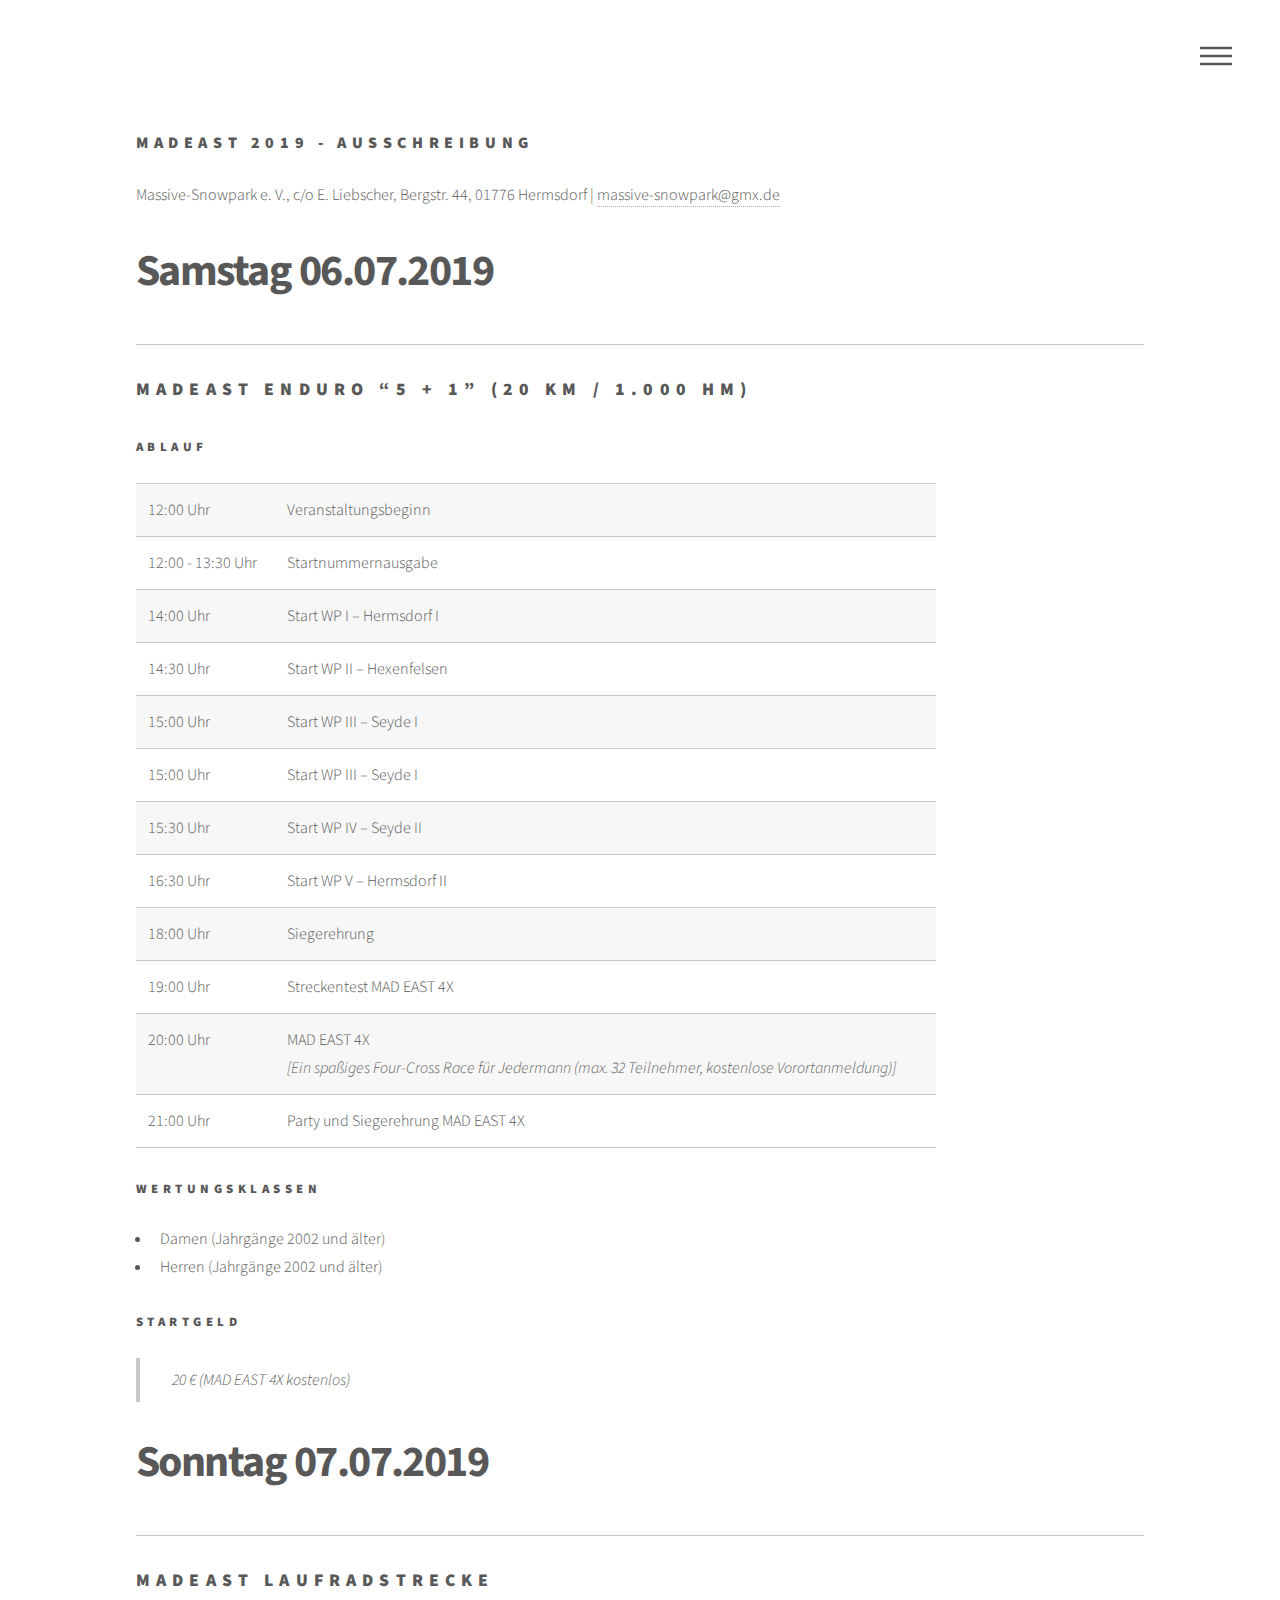
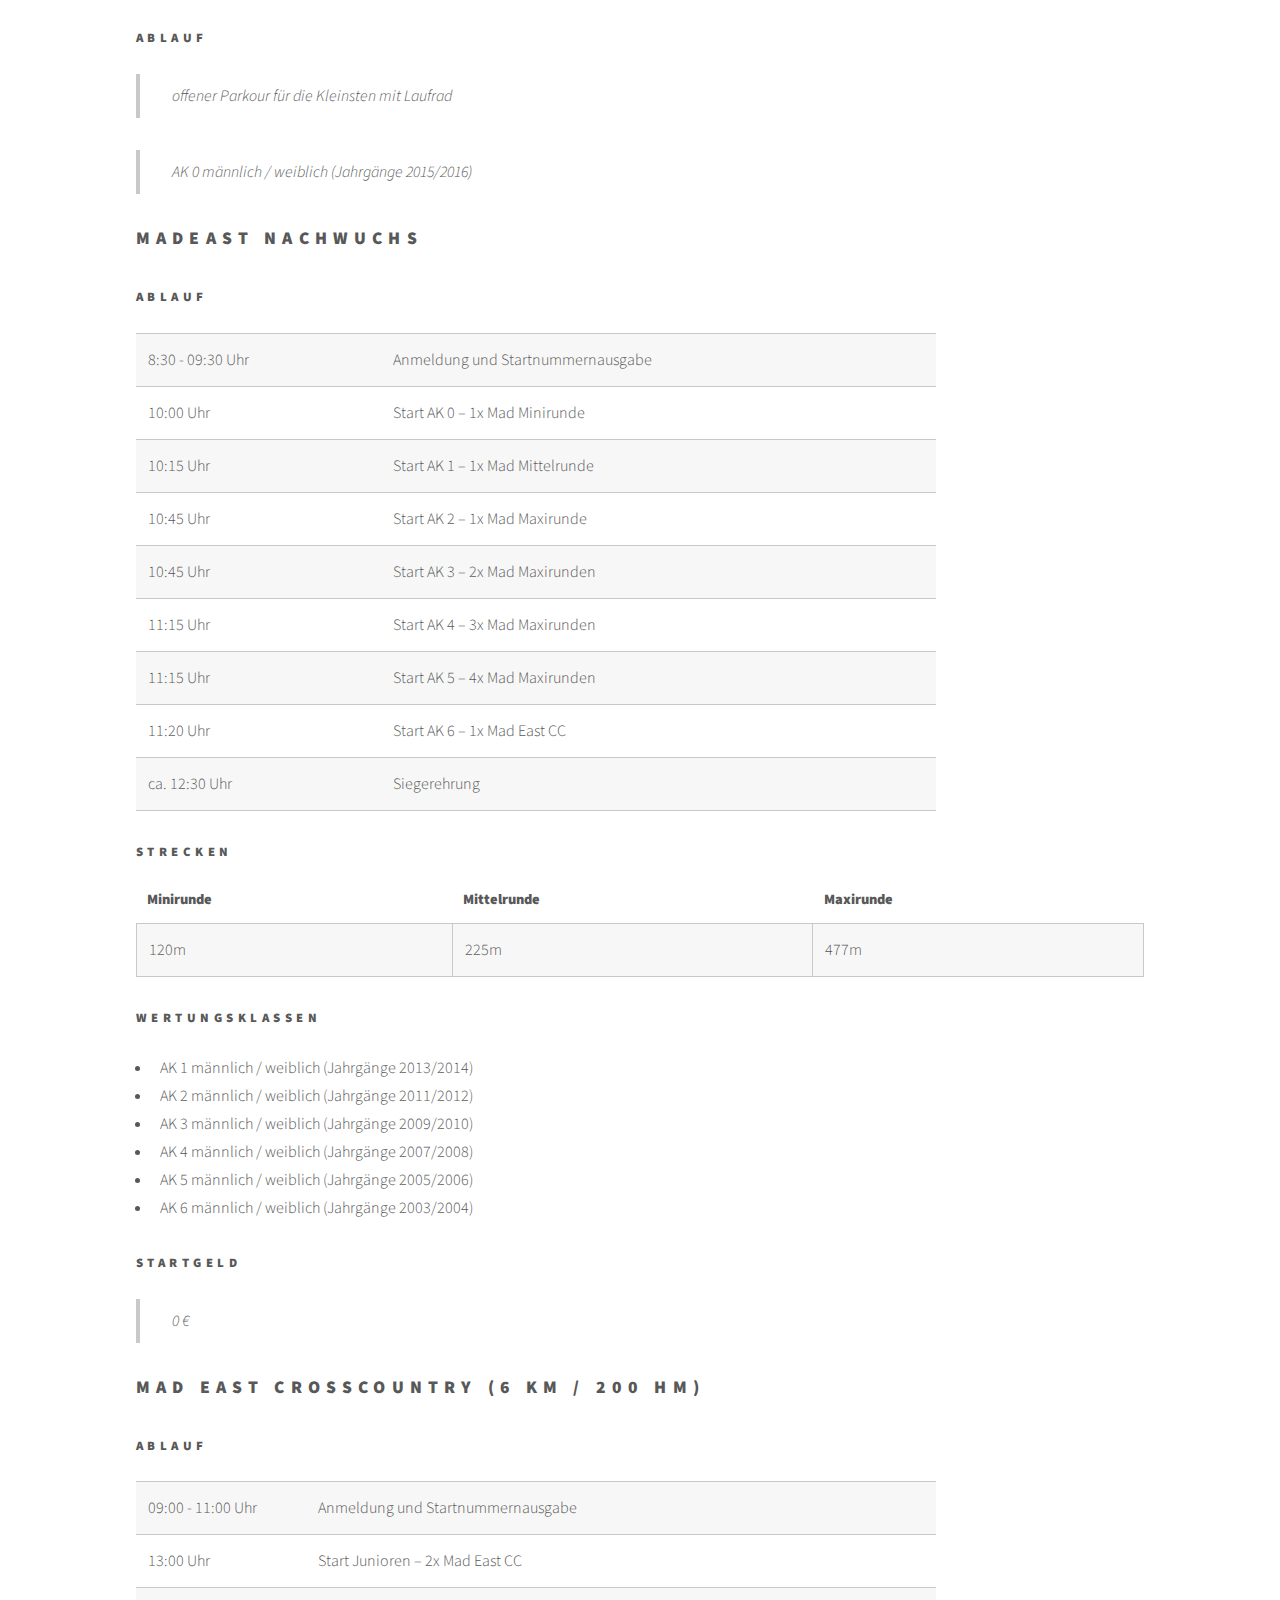
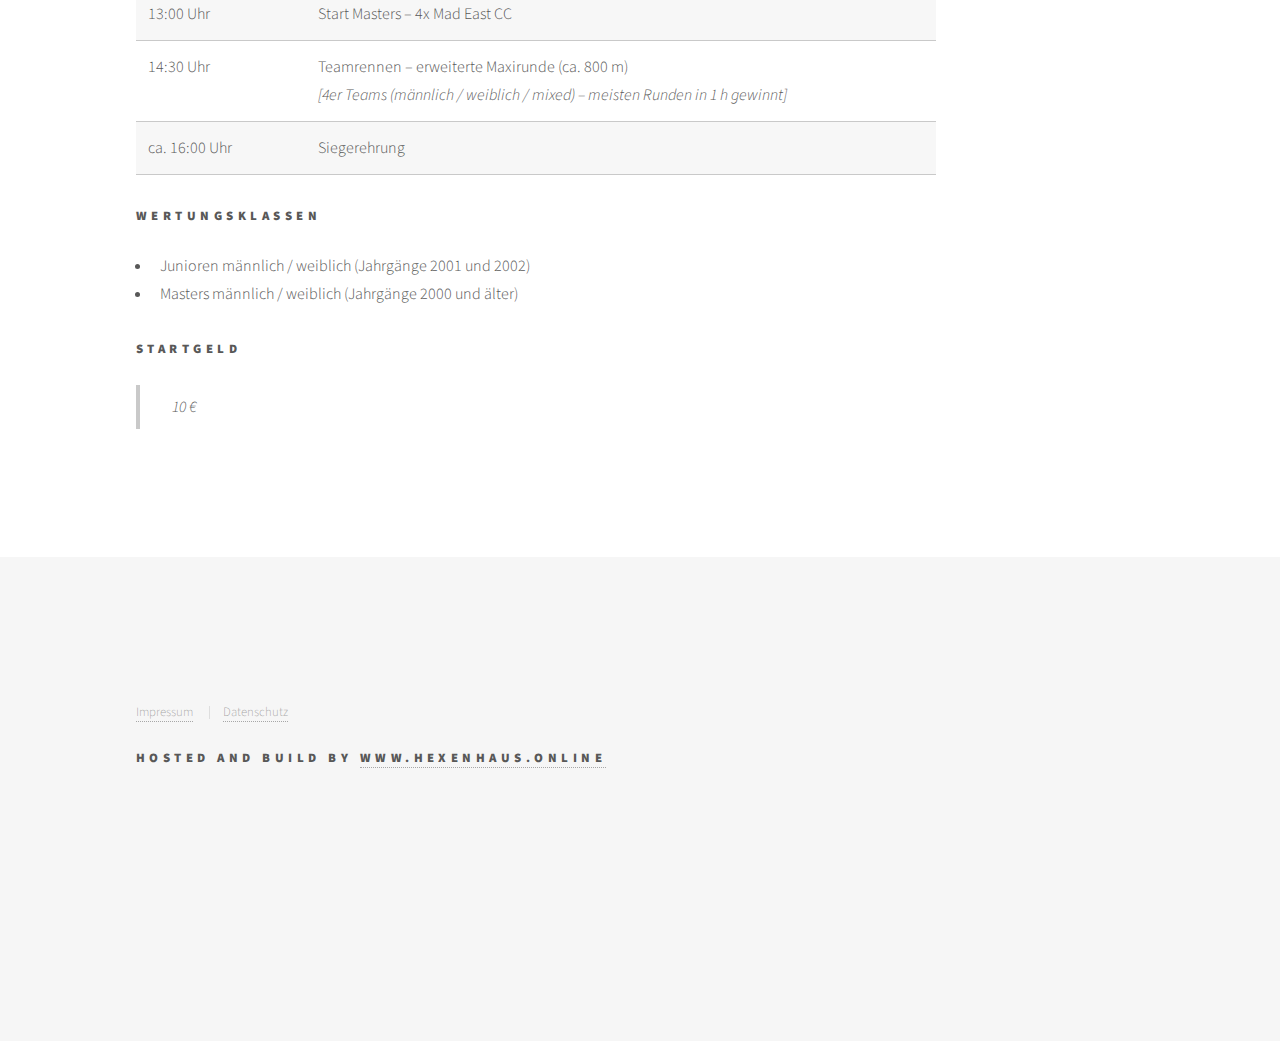
<file: pages/ausschreibung.html>
<!DOCTYPE HTML>
<!--
	Phantom by HTML5 UP
	html5up.net | @ajlkn
	Free for personal and commercial use under the CCA 3.0 license (html5up.net/license)
-->
<html>

<head>
    <title>MadEast 2019 - Ausschreibung</title>
    <meta charset="utf-8" />
    <meta name="viewport" content="width=device-width, initial-scale=1, user-scalable=no" />
    <link rel="stylesheet" href="../assets/css/main.css" />
    <noscript>
        <link rel="stylesheet" href="../assets/css/noscript.css" /></noscript>
    <link rel="stylesheet" href="../assets/css/myStyle.css" />
    <script src="../assets/js/myScript.js"></script>

</head>

<body class="is-preload">
    <!-- Wrapper -->
    <div id="wrapper">

        <!-- Header -->
        <header id="header">
            <div class="inner">

                <!-- Logo -->
                <a href="../index.html" class="logo">
                    <span class="title">MadEast 2019 - Ausschreibung</span>
                </a>
                <p>Massive-Snowpark e. V., c/o E. Liebscher, Bergstr. 44, 01776 Hermsdorf | <a href="mailto:massive-snowpark@gmx.de?subject=MadEast2019">massive-snowpark@gmx.de</a>
                </p>
               

                <!-- Nav -->
                <nav>
                    <ul>
                        <li><a href="#menu">Menu</a></li>
                    </ul>
                </nav>

            </div>
        </header>

        <!-- Menu -->
        <nav id="menu">
            <h2>Menu</h2>
            <ul>
                <li><a href="../index.html">Home</a></li>
                <li><a href="impressum.html">Impressum</a></li>
                <li><a href="privacy.html">Datenschutz</a></li>
            </ul>
        </nav>

        <!-- Main -->
        <div id="main">
            <div class="inner">

                <h1>Samstag 06.07.2019</h1>
                <hr>
                <h2>MADEAST ENDURO “5 + 1” (20 km / 1.000 hm)</h2>
                <h4>Ablauf</h4>

                <div class="table-wrapper">
                    <table style="max-width:800px">
                        <tbody>
                            <tr>
                                <td>12:00 Uhr</td>
                                <td>Veranstaltungsbeginn</td>
                            </tr>
                            <tr>
                                <td>12:00 - 13:30 Uhr</td>
                                <td>Startnummernausgabe</td>
                            </tr>
                            <tr>
                                <td>14:00 Uhr</td>
                                <td>Start WP I – Hermsdorf I</td>
                            </tr>
                            <tr>
                                <td>14:30 Uhr</td>
                                <td>Start WP II – Hexenfelsen</td>
                            </tr>
                            <tr>
                                <td>15:00 Uhr</td>
                                <td>Start WP III – Seyde I</td>
                            </tr>
                            <tr>
                                <td>15:00 Uhr</td>
                                <td>Start WP III – Seyde I</td>
                            </tr>
                            <tr>
                                <td>15:30 Uhr</td>
                                <td>Start WP IV – Seyde II</td>
                            </tr>
                            <tr>
                                <td>16:30 Uhr</td>
                                <td>Start WP V – Hermsdorf II</td>
                            </tr>
                            <tr>
                                <td>18:00 Uhr</td>
                                <td>Siegerehrung</td>
                            </tr>
                            <tr>
                                <td>19:00 Uhr</td>
                                <td>Streckentest MAD EAST 4X</td>
                            </tr>
                            <tr>
                                <td>20:00 Uhr</td>
                                <td>MAD EAST 4X <br><i>[Ein spaßiges Four-Cross Race für Jedermann (max. 32 Teilnehmer,
                                        kostenlose Vorortanmeldung)]</i></td>
                            </tr>
                            <tr>
                                <td>21:00 Uhr</td>
                                <td>Party und Siegerehrung MAD EAST 4X</td>
                            </tr>
                        </tbody>
                    </table>
                </div>

                <h4>Wertungsklassen</h4>
                <ul>
                    <li>Damen (Jahrgänge 2002 und älter)</li>
                    <li>Herren (Jahrgänge 2002 und älter)</li>
                </ul>

                <h4>Startgeld</h4>
                <blockquote>20 € (MAD EAST 4X kostenlos)
                </blockquote>

                <h1>Sonntag 07.07.2019</h1>
                <hr>

                <h2>MADEAST LAUFRADSTRECKE</h2>
                <h4>Ablauf</h4>

                <blockquote> offener Parkour für die Kleinsten mit Laufrad
                </blockquote>
                <blockquote>AK 0 männlich / weiblich (Jahrgänge 2015/2016)</blockquote>



                <h2>MADEAST NACHWUCHS</h2>
                <h4>Ablauf</h4>

                <div class="table-wrapper">
                    <table style="max-width:800px">
                        <tbody>
                            <tr>
                                <td>8:30 - 09:30 Uhr</td>
                                <td>Anmeldung und Startnummernausgabe</td>
                            </tr>
                            <tr>
                                <td>10:00 Uhr</td>
                                <td>Start AK 0 – 1x Mad Minirunde</td>
                            </tr>
                            <tr>
                                <td>10:15 Uhr</td>
                                <td>Start AK 1 – 1x Mad Mittelrunde</td>
                            </tr>
                            <tr>
                                <td>10:45 Uhr</td>
                                <td>Start AK 2 – 1x Mad Maxirunde</td>
                            </tr>
                            <tr>
                                <td>10:45 Uhr</td>
                                <td>Start AK 3 – 2x Mad Maxirunden</td>
                            </tr>
                            <tr>
                                <td>11:15 Uhr</td>
                                <td>Start AK 4 – 3x Mad Maxirunden</td>
                            </tr>
                            <tr>
                                <td>11:15 Uhr</td>
                                <td>Start AK 5 – 4x Mad Maxirunden</td>
                            </tr>
                            <tr>
                                <td>11:20 Uhr</td>
                                <td>Start AK 6 – 1x Mad East CC</td>
                            </tr>
                            <tr>
                                <td>ca. 12:30 Uhr</td>
                                <td>Siegerehrung</td>
                            </tr>
                        </tbody>
                    </table>
                </div>

                <h4>Strecken</h4>

                <div class="table-wrapper">
                    <table class="alt">
                        <thead>
                            <tr>
                                <th>Minirunde</th>
                                <th>Mittelrunde</th>
                                <th>Maxirunde</th>
                            </tr>
                        </thead>
                        <tbody>
                            <tr>
                                <td>120m</td>
                                <td>225m</td>
                                <td>477m</td>
                            </tr>
                        </tbody>
                    </table>
                </div>

                <h4>Wertungsklassen</h4>
                <ul>
                    <li>AK 1 männlich / weiblich (Jahrgänge 2013/2014)</li>
                    <li>AK 2 männlich / weiblich (Jahrgänge 2011/2012)</li>
                    <li>AK 3 männlich / weiblich (Jahrgänge 2009/2010)</li>
                    <li>AK 4 männlich / weiblich (Jahrgänge 2007/2008)</li>
                    <li>AK 5 männlich / weiblich (Jahrgänge 2005/2006)</li>
                    <li>AK 6 männlich / weiblich (Jahrgänge 2003/2004)</li>
                </ul>
                <h4>Startgeld</h4>
                <blockquote>0 €
                </blockquote>

                <h2>MAD EAST CROSSCOUNTRY (6 km / 200 hm)</h2>
                <h4>Ablauf</h4>
                <div class="table-wrapper">
                    <table style="max-width:800px">
                        <tbody>
                            <tr>
                                <td>09:00 - 11:00 Uhr</td>
                                <td>Anmeldung und Startnummernausgabe</td>
                            </tr>
                            <tr>
                                <td>13:00 Uhr</td>
                                <td>Start Junioren – 2x Mad East CC</td>
                            </tr>
                            <tr>
                                <td>13:00 Uhr</td>
                                <td>Start Masters – 4x Mad East CC</td>
                            </tr>
                            <tr>
                                <td>14:30 Uhr</td>
                                <td>Teamrennen – erweiterte Maxirunde (ca. 800 m) <br><i>[4er Teams (männlich / weiblich
                                        / mixed) – meisten Runden in 1 h gewinnt]</i>
                                </td>
                            </tr>
                            <tr>
                                <td>ca. 16:00 Uhr</td>
                                <td>Siegerehrung</td>
                            </tr>
                        </tbody>
                    </table>
                </div>
                <h4>Wertungsklassen</h4>
                <ul>
                    <li>Junioren männlich / weiblich (Jahrgänge 2001 und 2002)</li>
                    <li>Masters männlich / weiblich (Jahrgänge 2000 und älter) </li>
                </ul>

                <h4>Startgeld</h4>
                <blockquote>10 €
                </blockquote>
            </div>
        </div>

        <!-- Footer -->
        <footer id="footer">
            <div class="inner">
                <ul class="copyright">
                    <li><a href="./impressum.html">Impressum</a></li>
                    <li><a href="./privacy.html">Datenschutz</a></li>
                </ul>
                <h4>Hosted and build by <a href="https://www.hexenhaus.online" target="_new">www.hexenhaus.online</a>
                </h4>
                <div id="map" style="width:100%; height:199px"></div>
            </div>
        </footer>

    </div>

    <a id="myBtn" href="javascript:topFunction()" class="button icon fa-arrow-up">Top</a>

    <!-- Scripts -->
    <script src="../assets/js/jquery.min.js"></script>
    <script src="../assets/js/browser.min.js"></script>
    <script src="../assets/js/breakpoints.min.js"></script>
    <script src="../assets/js/util.js"></script>
    <script src="../assets/js/main.js"></script>

</body>

</html>
</file>
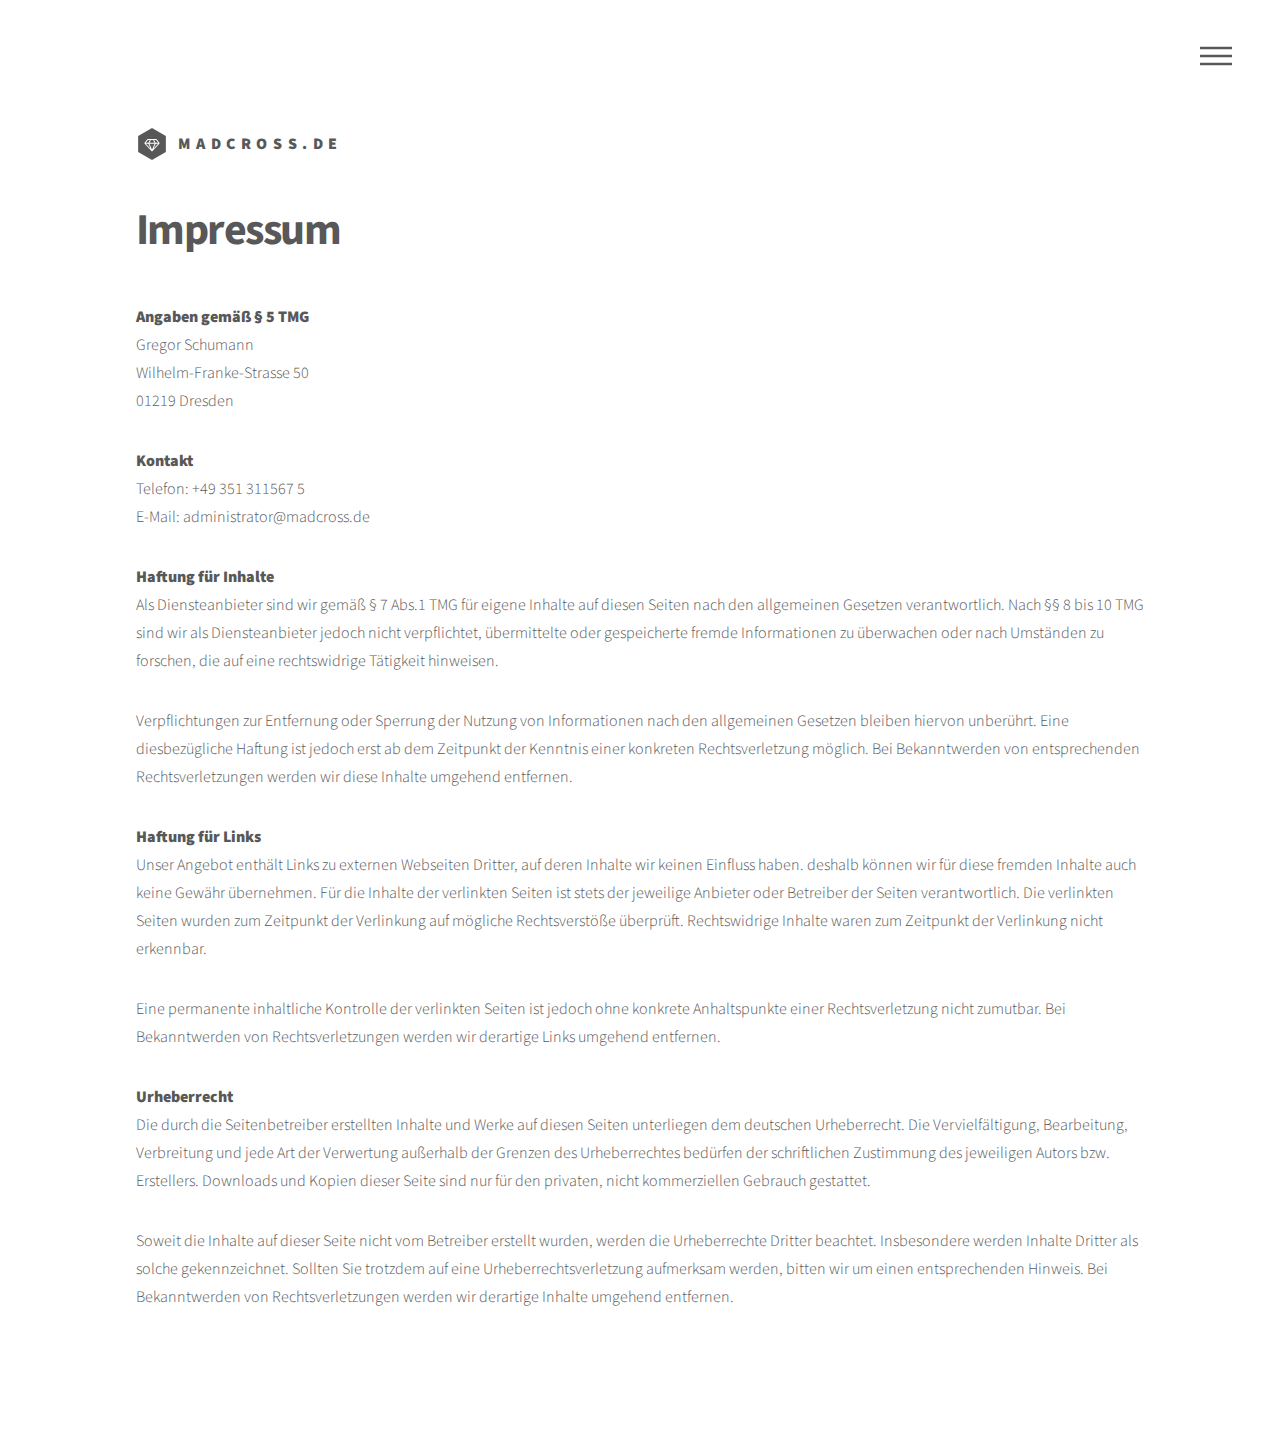
<file: pages/impressum.html>
<!DOCTYPE HTML>
<!--
	Phantom by HTML5 UP
	html5up.net | @ajlkn
	Free for personal and commercial use under the CCA 3.0 license (html5up.net/license)
-->
<html>
	<head>
		<title>MadCross.de - Impressum</title>
		<meta charset="utf-8" />
		<meta name="viewport" content="width=device-width, initial-scale=1, user-scalable=no" />
		<link rel="stylesheet" href="../assets/css/main.css" />
		<noscript><link rel="stylesheet" href="../assets/css/noscript.css" /></noscript>
	</head>
	<body class="is-preload">
		<!-- Wrapper -->
			<div id="wrapper">

				<!-- Header -->
					<header id="header">
						<div class="inner">

							<!-- Logo -->
								<a href="../index.html" class="logo">
									<span class="symbol"><img src="../images/logo.svg" alt="" /></span><span class="title">MadCross.de</span>
								</a>

							<!-- Nav -->
								<nav>
									<ul>
										<li><a href="#menu">Menu</a></li>
									</ul>
								</nav>

						</div>
					</header>

				<!-- Menu -->
					<nav id="menu">
						<h2>Menu</h2>
						<ul>
							<li><a href="../index.html">Home</a></li>
							<li><a href="privacy.html">Datenschutz</a></li>
							
						</ul>
					</nav>

				<!-- Main -->
					<div id="main">
						<div class="inner">
							<h1>Impressum</h1>
					
							<b>Angaben gem&auml;&szlig; &sect; 5 TMG</b>
							<p>Gregor Schumann
								<br> Wilhelm-Franke-Strasse 50
								<br> 01219 Dresden</p>
							<b>Kontakt</b>
							<p> Telefon: +49 351 311567 5
								<br>E-Mail: administrator@madcross.de</p>
							<b>Haftung f&uuml;r Inhalte</b>
							<p> Als Diensteanbieter sind wir gem&auml;&szlig; &sect; 7 Abs.1 TMG f&uuml;r eigene Inhalte auf diesen Seiten nach
								den allgemeinen Gesetzen verantwortlich. Nach &sect;&sect; 8 bis 10 TMG sind wir als Diensteanbieter jedoch
								nicht verpflichtet, &uuml;bermittelte oder gespeicherte fremde Informationen zu &uuml;berwachen oder nach
								Umst&auml;nden zu forschen, die auf eine rechtswidrige T&auml;tigkeit hinweisen.</p>
							<p> Verpflichtungen zur Entfernung oder Sperrung der Nutzung von Informationen nach den allgemeinen Gesetzen bleiben
								hiervon unber&uuml;hrt. Eine diesbez&uuml;gliche Haftung ist jedoch erst ab dem Zeitpunkt der Kenntnis einer
								konkreten Rechtsverletzung m&ouml;glich. Bei Bekanntwerden von entsprechenden Rechtsverletzungen werden wir
								diese Inhalte umgehend entfernen.</p>
							<b>Haftung f&uuml;r Links</b>
							<p>Unser Angebot enth&auml;lt Links zu externen Webseiten Dritter, auf deren Inhalte wir keinen Einfluss haben.
								deshalb k&ouml;nnen wir f&uuml;r diese fremden Inhalte auch keine Gew&auml;hr &uuml;bernehmen. F&uuml;r die
								Inhalte der verlinkten Seiten ist stets der jeweilige Anbieter oder Betreiber der Seiten verantwortlich.
								Die verlinkten Seiten wurden zum Zeitpunkt der Verlinkung auf m&ouml;gliche Rechtsverst&ouml;&szlig;e &uuml;berpr&uuml;ft.
								Rechtswidrige Inhalte waren zum Zeitpunkt der Verlinkung nicht erkennbar.</p>
							<p>Eine permanente inhaltliche Kontrolle der verlinkten Seiten ist jedoch ohne konkrete Anhaltspunkte einer Rechtsverletzung
								nicht zumutbar. Bei Bekanntwerden von Rechtsverletzungen werden wir derartige Links umgehend entfernen.</p>
							<b>Urheberrecht</b>
							<p>Die durch die Seitenbetreiber erstellten Inhalte und Werke auf diesen Seiten unterliegen dem deutschen Urheberrecht.
								Die Vervielf&auml;ltigung, Bearbeitung, Verbreitung und jede Art der Verwertung au&szlig;erhalb der Grenzen
								des Urheberrechtes bed&uuml;rfen der schriftlichen Zustimmung des jeweiligen Autors bzw. Erstellers. Downloads
								und Kopien dieser Seite sind nur f&uuml;r den privaten, nicht kommerziellen Gebrauch gestattet.</p>
							<p>Soweit die Inhalte auf dieser Seite nicht vom Betreiber erstellt wurden, werden die Urheberrechte Dritter beachtet.
								Insbesondere werden Inhalte Dritter als solche gekennzeichnet. Sollten Sie trotzdem auf eine Urheberrechtsverletzung
								aufmerksam werden, bitten wir um einen entsprechenden Hinweis. Bei Bekanntwerden von Rechtsverletzungen werden
								wir derartige Inhalte umgehend entfernen.</p>
							</div>
					</div>
			</div>

		<!-- Scripts -->
			<script src="../assets/js/jquery.min.js"></script>
			<script src="../assets/js/browser.min.js"></script>
			<script src="../assets/js/breakpoints.min.js"></script>
			<script src="../assets/js/util.js"></script>
			<script src="../assets/js/main.js"></script>

	</body>
</html>
</file>
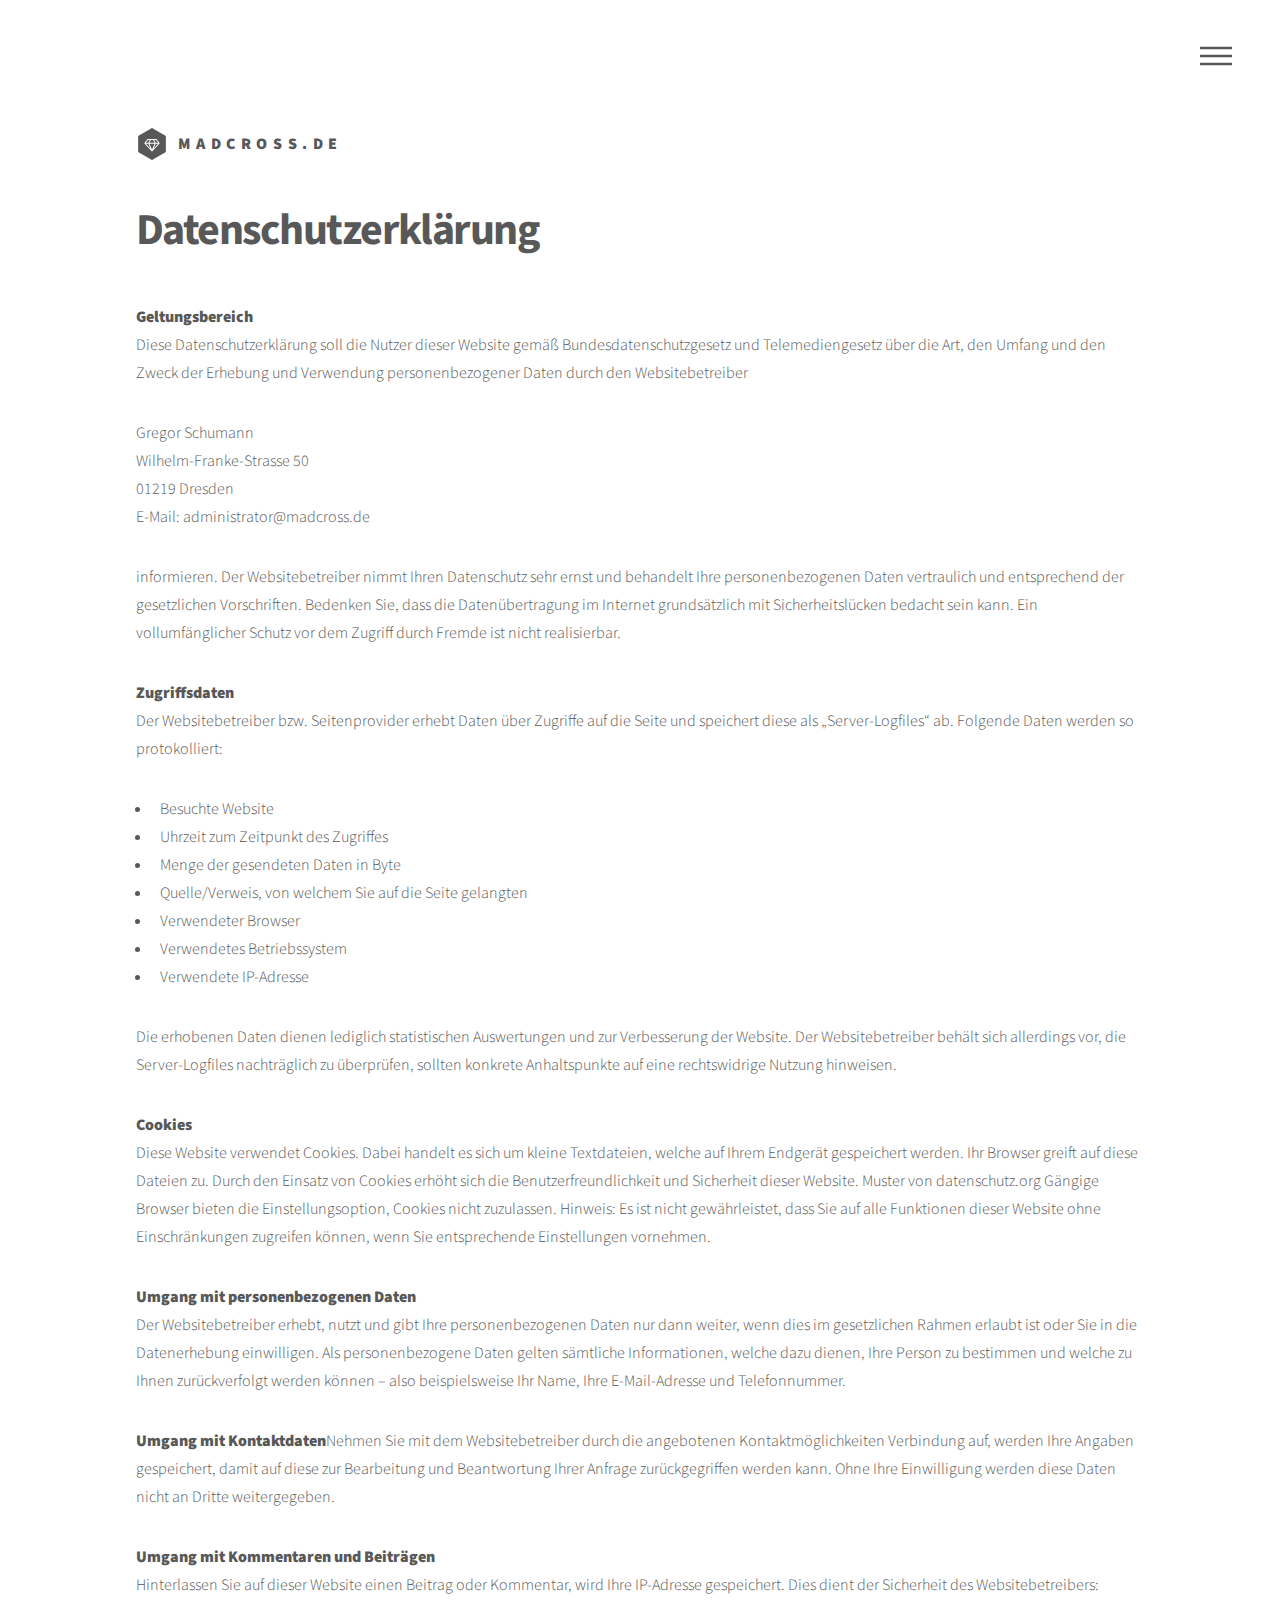
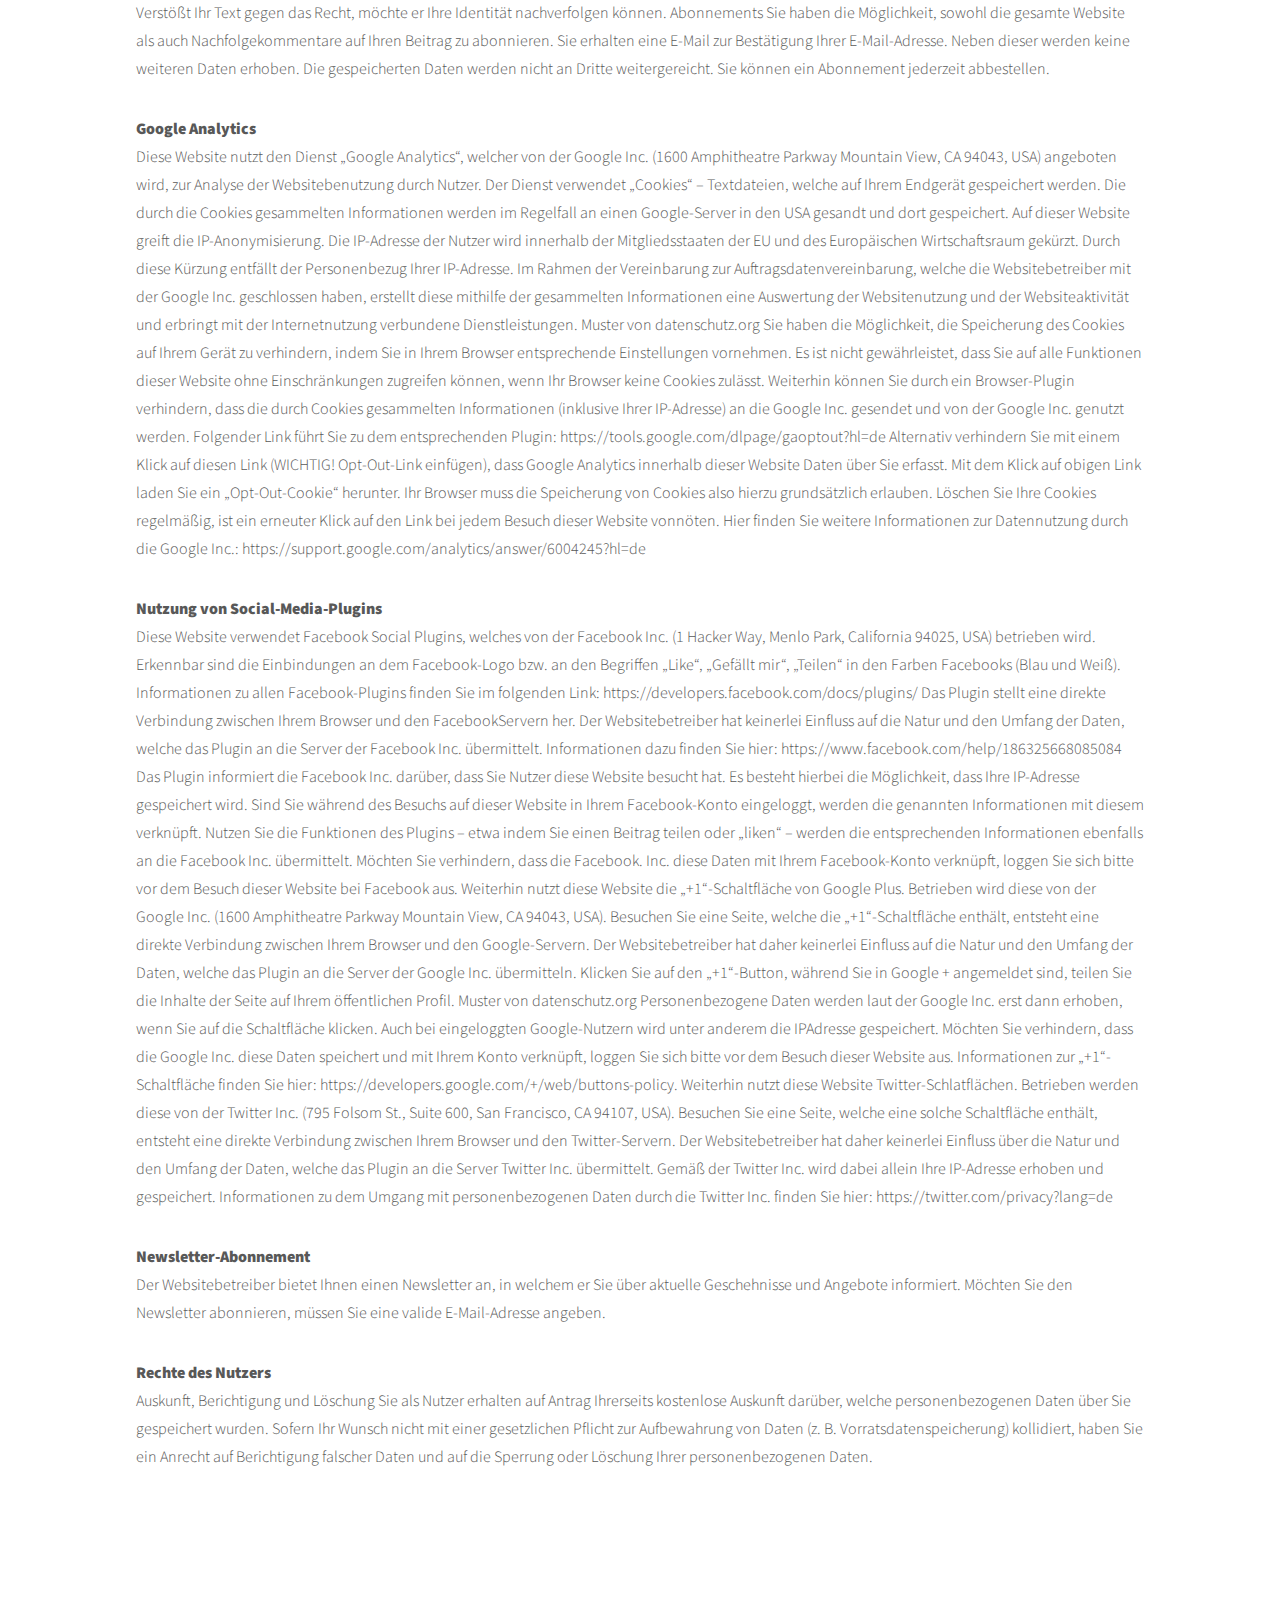
<file: pages/privacy.html>
<!DOCTYPE HTML>
<!--
	Phantom by HTML5 UP
	html5up.net | @ajlkn
	Free for personal and commercial use under the CCA 3.0 license (html5up.net/license)
-->
<html>
	<head>
		<title>MadCross.de - Privacy</title>
		<meta charset="utf-8" />
		<meta name="viewport" content="width=device-width, initial-scale=1, user-scalable=no" />
		<link rel="stylesheet" href="../assets/css/main.css" />
		<noscript><link rel="stylesheet" href="../assets/css/noscript.css" /></noscript>
	</head>
	<body class="is-preload">
		<!-- Wrapper -->
			<div id="wrapper">

				<!-- Header -->
					<header id="header">
						<div class="inner">

							<!-- Logo -->
								<a href="../index.html" class="logo">
									<span class="symbol"><img src="../images/logo.svg" alt="" /></span><span class="title">MadCross.de</span>
								</a>

							<!-- Nav -->
								<nav>
									<ul>
										<li><a href="#menu">Menu</a></li>
									</ul>
								</nav>

						</div>
					</header>

				<!-- Menu -->
					<nav id="menu">
						<h2>Menu</h2>
						<ul>
							<li><a href="../index.html">Home</a></li>
							<li><a href="./impressum.html">Impressum</a></li>

						</ul>
					</nav>

				<!-- Main -->
					<div id="main">
						<div class="inner">
							<h1>Datenschutzerklärung</h1>

							<b>Geltungsbereich</b>
							<p>Diese Datenschutzerklärung soll die Nutzer dieser Website gemäß Bundesdatenschutzgesetz und Telemediengesetz
								über die Art, den Umfang und den Zweck der Erhebung und Verwendung personenbezogener Daten durch den Websitebetreiber
							</p>
							<p>Gregor Schumann
								<br> Wilhelm-Franke-Strasse 50
								<br> 01219 Dresden
								<br>E-Mail: administrator@madcross.de
							</p>
							<p>informieren. Der Websitebetreiber nimmt Ihren Datenschutz sehr ernst und behandelt Ihre personenbezogenen Daten
								vertraulich und entsprechend der gesetzlichen Vorschriften. Bedenken Sie, dass die Datenübertragung im Internet
								grundsätzlich mit Sicherheitslücken bedacht sein kann. Ein vollumfänglicher Schutz vor dem Zugriff durch
								Fremde ist nicht realisierbar.
							</p>
							<b>Zugriffsdaten</b>
							<p>Der Websitebetreiber bzw. Seitenprovider erhebt Daten über Zugriffe auf die Seite und speichert diese als „Server-Logfiles“
								ab. Folgende Daten werden so protokolliert:
								<ul>
									<li>Besuchte Website</li>
									<li>Uhrzeit zum Zeitpunkt des Zugriffes</li>
									<li>Menge der gesendeten Daten in Byte</li>
									<li>Quelle/Verweis, von welchem Sie auf die Seite gelangten</li>
									<li>Verwendeter Browser</li>
									<li>Verwendetes Betriebssystem</li>
									<li>Verwendete IP-Adresse</li>
								</ul>
								Die erhobenen Daten dienen lediglich statistischen Auswertungen und zur Verbesserung der Website. Der Websitebetreiber behält
								sich allerdings vor, die Server-Logfiles nachträglich zu überprüfen, sollten konkrete Anhaltspunkte auf eine
								rechtswidrige Nutzung hinweisen.
							</p>
							<b>Cookies</b>
							<p>Diese Website verwendet Cookies. Dabei handelt es sich um kleine Textdateien, welche auf Ihrem Endgerät gespeichert
								werden. Ihr Browser greift auf diese Dateien zu. Durch den Einsatz von Cookies erhöht sich die Benutzerfreundlichkeit
								und Sicherheit dieser Website. Muster von datenschutz.org Gängige Browser bieten die Einstellungsoption,
								Cookies nicht zuzulassen. Hinweis: Es ist nicht gewährleistet, dass Sie auf alle Funktionen dieser Website
								ohne Einschränkungen zugreifen können, wenn Sie entsprechende Einstellungen vornehmen.
							</p>
							<b>Umgang mit personenbezogenen Daten</b>
							<p>Der Websitebetreiber erhebt, nutzt und gibt Ihre personenbezogenen Daten nur dann weiter, wenn dies im gesetzlichen
								Rahmen erlaubt ist oder Sie in die Datenerhebung einwilligen. Als personenbezogene Daten gelten sämtliche
								Informationen, welche dazu dienen, Ihre Person zu bestimmen und welche zu Ihnen zurückverfolgt werden können
								– also beispielsweise Ihr Name, Ihre E-Mail-Adresse und Telefonnummer. </p>
							<b>Umgang mit Kontaktdaten</b>Nehmen Sie mit dem Websitebetreiber durch die angebotenen Kontaktmöglichkeiten Verbindung
							auf, werden Ihre Angaben gespeichert, damit auf diese zur Bearbeitung und Beantwortung Ihrer Anfrage zurückgegriffen
							werden kann. Ohne Ihre Einwilligung werden diese Daten nicht an Dritte weitergegeben.</p>
							<b>Umgang mit Kommentaren und Beiträgen</b>
							<p>Hinterlassen Sie auf dieser Website einen Beitrag oder Kommentar, wird Ihre IP-Adresse gespeichert. Dies dient
								der Sicherheit des Websitebetreibers: Verstößt Ihr Text gegen das Recht, möchte er Ihre Identität nachverfolgen
								können. Abonnements Sie haben die Möglichkeit, sowohl die gesamte Website als auch Nachfolgekommentare auf
								Ihren Beitrag zu abonnieren. Sie erhalten eine E-Mail zur Bestätigung Ihrer E-Mail-Adresse. Neben dieser
								werden keine weiteren Daten erhoben. Die gespeicherten Daten werden nicht an Dritte weitergereicht. Sie können
								ein Abonnement jederzeit abbestellen.
							</p>
							<b>Google Analytics</b>
							<p>Diese Website nutzt den Dienst „Google Analytics“, welcher von der Google Inc. (1600 Amphitheatre Parkway Mountain
								View, CA 94043, USA) angeboten wird, zur Analyse der Websitebenutzung durch Nutzer. Der Dienst verwendet
								„Cookies“ – Textdateien, welche auf Ihrem Endgerät gespeichert werden. Die durch die Cookies gesammelten
								Informationen werden im Regelfall an einen Google-Server in den USA gesandt und dort gespeichert. Auf dieser
								Website greift die IP-Anonymisierung. Die IP-Adresse der Nutzer wird innerhalb der Mitgliedsstaaten der EU
								und des Europäischen Wirtschaftsraum gekürzt. Durch diese Kürzung entfällt der Personenbezug Ihrer IP-Adresse.
								Im Rahmen der Vereinbarung zur Auftragsdatenvereinbarung, welche die Websitebetreiber mit der Google Inc.
								geschlossen haben, erstellt diese mithilfe der gesammelten Informationen eine Auswertung der Websitenutzung
								und der Websiteaktivität und erbringt mit der Internetnutzung verbundene Dienstleistungen. Muster von datenschutz.org
								Sie haben die Möglichkeit, die Speicherung des Cookies auf Ihrem Gerät zu verhindern, indem Sie in Ihrem
								Browser entsprechende Einstellungen vornehmen. Es ist nicht gewährleistet, dass Sie auf alle Funktionen dieser
								Website ohne Einschränkungen zugreifen können, wenn Ihr Browser keine Cookies zulässt. Weiterhin können Sie
								durch ein Browser-Plugin verhindern, dass die durch Cookies gesammelten Informationen (inklusive Ihrer IP-Adresse)
								an die Google Inc. gesendet und von der Google Inc. genutzt werden. Folgender Link führt Sie zu dem entsprechenden
								Plugin: https://tools.google.com/dlpage/gaoptout?hl=de Alternativ verhindern Sie mit einem Klick auf diesen
								Link (WICHTIG! Opt-Out-Link einfügen), dass Google Analytics innerhalb dieser Website Daten über Sie erfasst.
								Mit dem Klick auf obigen Link laden Sie ein „Opt-Out-Cookie“ herunter. Ihr Browser muss die Speicherung von
								Cookies also hierzu grundsätzlich erlauben. Löschen Sie Ihre Cookies regelmäßig, ist ein erneuter Klick auf
								den Link bei jedem Besuch dieser Website vonnöten. Hier finden Sie weitere Informationen zur Datennutzung
								durch die Google Inc.: https://support.google.com/analytics/answer/6004245?hl=de
							</p>
							<b>Nutzung von Social-Media-Plugins</b>
							<p>Diese Website verwendet Facebook Social Plugins, welches von der Facebook Inc. (1 Hacker Way, Menlo Park, California
								94025, USA) betrieben wird. Erkennbar sind die Einbindungen an dem Facebook-Logo bzw. an den Begriffen „Like“,
								„Gefällt mir“, „Teilen“ in den Farben Facebooks (Blau und Weiß). Informationen zu allen Facebook-Plugins
								finden Sie im folgenden Link: https://developers.facebook.com/docs/plugins/ Das Plugin stellt eine direkte
								Verbindung zwischen Ihrem Browser und den FacebookServern her. Der Websitebetreiber hat keinerlei Einfluss
								auf die Natur und den Umfang der Daten, welche das Plugin an die Server der Facebook Inc. übermittelt. Informationen
								dazu finden Sie hier: https://www.facebook.com/help/186325668085084 Das Plugin informiert die Facebook Inc.
								darüber, dass Sie Nutzer diese Website besucht hat. Es besteht hierbei die Möglichkeit, dass Ihre IP-Adresse
								gespeichert wird. Sind Sie während des Besuchs auf dieser Website in Ihrem Facebook-Konto eingeloggt, werden
								die genannten Informationen mit diesem verknüpft. Nutzen Sie die Funktionen des Plugins – etwa indem Sie
								einen Beitrag teilen oder „liken“ – werden die entsprechenden Informationen ebenfalls an die Facebook Inc.
								übermittelt. Möchten Sie verhindern, dass die Facebook. Inc. diese Daten mit Ihrem Facebook-Konto verknüpft,
								loggen Sie sich bitte vor dem Besuch dieser Website bei Facebook aus. Weiterhin nutzt diese Website die „+1“-Schaltfläche
								von Google Plus. Betrieben wird diese von der Google Inc. (1600 Amphitheatre Parkway Mountain View, CA 94043,
								USA). Besuchen Sie eine Seite, welche die „+1“-Schaltfläche enthält, entsteht eine direkte Verbindung zwischen
								Ihrem Browser und den Google-Servern. Der Websitebetreiber hat daher keinerlei Einfluss auf die Natur und
								den Umfang der Daten, welche das Plugin an die Server der Google Inc. übermitteln. Klicken Sie auf den „+1“-Button,
								während Sie in Google + angemeldet sind, teilen Sie die Inhalte der Seite auf Ihrem öffentlichen Profil.
								Muster von datenschutz.org Personenbezogene Daten werden laut der Google Inc. erst dann erhoben, wenn Sie
								auf die Schaltfläche klicken. Auch bei eingeloggten Google-Nutzern wird unter anderem die IPAdresse gespeichert.
								Möchten Sie verhindern, dass die Google Inc. diese Daten speichert und mit Ihrem Konto verknüpft, loggen
								Sie sich bitte vor dem Besuch dieser Website aus. Informationen zur „+1“-Schaltfläche finden Sie hier: https://developers.google.com/+/web/buttons-policy.
								Weiterhin nutzt diese Website Twitter-Schlatflächen. Betrieben werden diese von der Twitter Inc. (795 Folsom
								St., Suite 600, San Francisco, CA 94107, USA). Besuchen Sie eine Seite, welche eine solche Schaltfläche enthält,
								entsteht eine direkte Verbindung zwischen Ihrem Browser und den Twitter-Servern. Der Websitebetreiber hat
								daher keinerlei Einfluss über die Natur und den Umfang der Daten, welche das Plugin an die Server Twitter
								Inc. übermittelt. Gemäß der Twitter Inc. wird dabei allein Ihre IP-Adresse erhoben und gespeichert. Informationen
								zu dem Umgang mit personenbezogenen Daten durch die Twitter Inc. finden Sie hier: https://twitter.com/privacy?lang=de
							</p>
							<b>Newsletter-Abonnement</b>
							<p>
								Der Websitebetreiber bietet Ihnen einen Newsletter an, in welchem er Sie über aktuelle Geschehnisse und Angebote informiert.
								Möchten Sie den Newsletter abonnieren, müssen Sie eine valide E-Mail-Adresse angeben.</p>
							<b>Rechte des Nutzers
							</b>
							<p> Auskunft, Berichtigung und Löschung Sie als Nutzer erhalten auf Antrag Ihrerseits kostenlose Auskunft darüber,
								welche personenbezogenen Daten über Sie gespeichert wurden. Sofern Ihr Wunsch nicht mit einer gesetzlichen
								Pflicht zur Aufbewahrung von Daten (z. B. Vorratsdatenspeicherung) kollidiert, haben Sie ein Anrecht auf
								Berichtigung falscher Daten und auf die Sperrung oder Löschung Ihrer personenbezogenen Daten.
							</p>
						</div>
					</div>
			</div>

		<!-- Scripts -->
			<script src="../assets/js/jquery.min.js"></script>
			<script src="../assets/js/browser.min.js"></script>
			<script src="../assets/js/breakpoints.min.js"></script>
			<script src="../assets/js/util.js"></script>
			<script src="../assets/js/main.js"></script>

	</body>
</html>
</file>
<file: assets/css/noscript.css>
/*
	Phantom by HTML5 UP
	html5up.net | @ajlkn
	Free for personal and commercial use under the CCA 3.0 license (html5up.net/license)
*/

/* Tiles */

	body.is-preload .tiles article {
		-moz-transform: none;
		-webkit-transform: none;
		-ms-transform: none;
		transform: none;
		opacity: 1;
	}
</file>
<file: assets/css/myStyle.css>
#myBtn {
    display: none;
    position: fixed;
    bottom: 20px;
    right: 30px;
    z-index: 99;
    cursor: pointer;
    border-radius: 4px;
  }
  
  #myBtn:hover {
    background-color: #555;
  }
</file>
<file: assets/css/main.css>
@import url(font-awesome.min.css);
@import url("https://fonts.googleapis.com/css?family=Source+Sans+Pro:300,700,900");

/*
	Phantom by HTML5 UP
	html5up.net | @ajlkn
	Free for personal and commercial use under the CCA 3.0 license (html5up.net/license)
*/

html, body, div, span, applet, object,
iframe, h1, h2, h3, h4, h5, h6, p, blockquote,
pre, a, abbr, acronym, address, big, cite,
code, del, dfn, em, img, ins, kbd, q, s, samp,
small, strike, strong, sub, sup, tt, var, b,
u, i, center, dl, dt, dd, ol, ul, li, fieldset,
form, label, legend, table, caption, tbody,
tfoot, thead, tr, th, td, article, aside,
canvas, details, embed, figure, figcaption,
footer, header, hgroup, menu, nav, output, ruby,
section, summary, time, mark, audio, video {
	margin: 0;
	padding: 0;
	border: 0;
	font-size: 100%;
	font: inherit;
	vertical-align: baseline;}

article, aside, details, figcaption, figure,
footer, header, hgroup, menu, nav, section {
	display: block;}

body {
	line-height: 1;
}

ol, ul {
	list-style: none;
}

blockquote, q {
	quotes: none;
}

	blockquote:before, blockquote:after, q:before, q:after {
		content: '';
		content: none;
	}

table {
	border-collapse: collapse;
	border-spacing: 0;
}

body {
	-webkit-text-size-adjust: none;
}

mark {
	background-color: transparent;
	color: inherit;
}

input::-moz-focus-inner {
	border: 0;
	padding: 0;
}

input, select, textarea {
	-moz-appearance: none;
	-webkit-appearance: none;
	-ms-appearance: none;
	appearance: none;
}

/* Basic */

	@-ms-viewport {
		width: device-width;
	}

	body {
		-ms-overflow-style: scrollbar;
	}

	@media screen and (max-width: 480px) {

		html, body {
			min-width: 320px;
		}

	}

	html {
		box-sizing: border-box;
	}

	*, *:before, *:after {
		box-sizing: inherit;
	}

	body {
		background: #ffffff;
	}

		body.is-preload *, body.is-preload *:before, body.is-preload *:after {
			-moz-animation: none !important;
			-webkit-animation: none !important;
			-ms-animation: none !important;
			animation: none !important;
			-moz-transition: none !important;
			-webkit-transition: none !important;
			-ms-transition: none !important;
			transition: none !important;
		}

/* Type */

	body, input, select, textarea {
		color: #585858;
		font-family: "Source Sans Pro", Helvetica, sans-serif;
		font-size: 16pt;
		font-weight: 300;
		line-height: 1.75;
	}

		@media screen and (max-width: 1680px) {

			body, input, select, textarea {
				font-size: 14pt;
			}

		}

		@media screen and (max-width: 1280px) {

			body, input, select, textarea {
				font-size: 12pt;
			}

		}

	a {
		-moz-transition: border-bottom-color 0.2s ease, color 0.2s ease;
		-webkit-transition: border-bottom-color 0.2s ease, color 0.2s ease;
		-ms-transition: border-bottom-color 0.2s ease, color 0.2s ease;
		transition: border-bottom-color 0.2s ease, color 0.2s ease;
		text-decoration: none;
		color: #585858;
		border-bottom: dotted 1px rgba(88, 88, 88, 0.5);
	}

		a:hover {
			border-bottom-color: transparent;
			color: #f2849e !important;
		}

	strong, b {
		font-weight: 900;
	}

	em, i {
		font-style: italic;
	}

	p {
		margin: 0 0 2em 0;
	}

	h1 {
		font-size: 2.75em;
		font-weight: 700;
		line-height: 1.3;
		margin: 0 0 1em 0;
		letter-spacing: -0.035em;
	}

		h1 a {
			color: inherit;
		}

		@media screen and (max-width: 736px) {

			h1 {
				font-size: 2em;
				margin: 0 0 1em 0;
			}

		}

		@media screen and (max-width: 360px) {

			h1 {
				font-size: 1.75em;
			}

		}

	h2, h3, h4, h5, h6 {
		font-weight: 900;
		line-height: 1.5;
		margin: 0 0 2em 0;
		text-transform: uppercase;
		letter-spacing: 0.35em;
	}

		h2 a, h3 a, h4 a, h5 a, h6 a {
			color: inherit;
		}

	h2 {
		font-size: 1.1em;
	}

	h3 {
		font-size: 1em;
	}

	h4 {
		font-size: 0.8em;
	}

	h5 {
		font-size: 0.8em;
	}

	h6 {
		font-size: 0.8em;
	}

	@media screen and (max-width: 980px) {

		h1 br, h2 br, h3 br, h4 br, h5 br, h6 br {
			display: none;
		}

	}

	@media screen and (max-width: 736px) {

		h2 {
			font-size: 1em;
		}

		h3 {
			font-size: 0.8em;
		}

	}

	sub {
		font-size: 0.8em;
		position: relative;
		top: 0.5em;
	}

	sup {
		font-size: 0.8em;
		position: relative;
		top: -0.5em;
	}

	blockquote {
		border-left: solid 4px #c9c9c9;
		font-style: italic;
		margin: 0 0 2em 0;
		padding: 0.5em 0 0.5em 2em;
	}

	code {
		background: rgba(144, 144, 144, 0.075);
		border-radius: 4px;
		border: solid 1px #c9c9c9;
		font-family: "Courier New", monospace;
		font-size: 0.9em;
		margin: 0 0.25em;
		padding: 0.25em 0.65em;
	}

	pre {
		-webkit-overflow-scrolling: touch;
		font-family: "Courier New", monospace;
		font-size: 0.9em;
		margin: 0 0 2em 0;
	}

		pre code {
			display: block;
			line-height: 1.75;
			padding: 1em 1.5em;
			overflow-x: auto;
		}

	hr {
		border: 0;
		border-bottom: solid 1px #c9c9c9;
		margin: 2em 0;
	}

		hr.major {
			margin: 3em 0;
		}

	.align-left {
		text-align: left;
	}

	.align-center {
		text-align: center;
	}

	.align-right {
		text-align: right;
	}

/* Row */

	.row {
		display: flex;
		flex-wrap: wrap;
		box-sizing: border-box;
		align-items: stretch;
	}

		.row > * {
			box-sizing: border-box;
		}

		.row.gtr-uniform > * > :last-child {
			margin-bottom: 0;
		}

		.row.aln-left {
			justify-content: flex-start;
		}

		.row.aln-center {
			justify-content: center;
		}

		.row.aln-right {
			justify-content: flex-end;
		}

		.row.aln-top {
			align-items: flex-start;
		}

		.row.aln-middle {
			align-items: center;
		}

		.row.aln-bottom {
			align-items: flex-end;
		}

		.row > .imp {
			order: -1;
		}

		.row > .col-1 {
			width: 8.3333333333%;
		}

		.row > .off-1 {
			margin-left: 8.3333333333%;
		}

		.row > .col-2 {
			width: 16.6666666667%;
		}

		.row > .off-2 {
			margin-left: 16.6666666667%;
		}

		.row > .col-3 {
			width: 25%;
		}

		.row > .off-3 {
			margin-left: 25%;
		}

		.row > .col-4 {
			width: 33.3333333333%;
		}

		.row > .off-4 {
			margin-left: 33.3333333333%;
		}

		.row > .col-5 {
			width: 41.6666666667%;
		}

		.row > .off-5 {
			margin-left: 41.6666666667%;
		}

		.row > .col-6 {
			width: 50%;
		}

		.row > .off-6 {
			margin-left: 50%;
		}

		.row > .col-7 {
			width: 58.3333333333%;
		}

		.row > .off-7 {
			margin-left: 58.3333333333%;
		}

		.row > .col-8 {
			width: 66.6666666667%;
		}

		.row > .off-8 {
			margin-left: 66.6666666667%;
		}

		.row > .col-9 {
			width: 75%;
		}

		.row > .off-9 {
			margin-left: 75%;
		}

		.row > .col-10 {
			width: 83.3333333333%;
		}

		.row > .off-10 {
			margin-left: 83.3333333333%;
		}

		.row > .col-11 {
			width: 91.6666666667%;
		}

		.row > .off-11 {
			margin-left: 91.6666666667%;
		}

		.row > .col-12 {
			width: 100%;
		}

		.row > .off-12 {
			margin-left: 100%;
		}

		.row.gtr-0 {
			margin-top: 0;
			margin-left: 0em;
		}

			.row.gtr-0 > * {
				padding: 0 0 0 0em;
			}

			.row.gtr-0.gtr-uniform {
				margin-top: 0em;
			}

				.row.gtr-0.gtr-uniform > * {
					padding-top: 0em;
				}

		.row.gtr-25 {
			margin-top: 0;
			margin-left: -0.5em;
		}

			.row.gtr-25 > * {
				padding: 0 0 0 0.5em;
			}

			.row.gtr-25.gtr-uniform {
				margin-top: -0.5em;
			}

				.row.gtr-25.gtr-uniform > * {
					padding-top: 0.5em;
				}

		.row.gtr-50 {
			margin-top: 0;
			margin-left: -1em;
		}

			.row.gtr-50 > * {
				padding: 0 0 0 1em;
			}

			.row.gtr-50.gtr-uniform {
				margin-top: -1em;
			}

				.row.gtr-50.gtr-uniform > * {
					padding-top: 1em;
				}

		.row {
			margin-top: 0;
			margin-left: -2em;
		}

			.row > * {
				padding: 0 0 0 2em;
			}

			.row.gtr-uniform {
				margin-top: -2em;
			}

				.row.gtr-uniform > * {
					padding-top: 2em;
				}

		.row.gtr-150 {
			margin-top: 0;
			margin-left: -3em;
		}

			.row.gtr-150 > * {
				padding: 0 0 0 3em;
			}

			.row.gtr-150.gtr-uniform {
				margin-top: -3em;
			}

				.row.gtr-150.gtr-uniform > * {
					padding-top: 3em;
				}

		.row.gtr-200 {
			margin-top: 0;
			margin-left: -4em;
		}

			.row.gtr-200 > * {
				padding: 0 0 0 4em;
			}

			.row.gtr-200.gtr-uniform {
				margin-top: -4em;
			}

				.row.gtr-200.gtr-uniform > * {
					padding-top: 4em;
				}

		@media screen and (max-width: 1680px) {

			.row {
				display: flex;
				flex-wrap: wrap;
				box-sizing: border-box;
				align-items: stretch;
			}

				.row > * {
					box-sizing: border-box;
				}

				.row.gtr-uniform > * > :last-child {
					margin-bottom: 0;
				}

				.row.aln-left {
					justify-content: flex-start;
				}

				.row.aln-center {
					justify-content: center;
				}

				.row.aln-right {
					justify-content: flex-end;
				}

				.row.aln-top {
					align-items: flex-start;
				}

				.row.aln-middle {
					align-items: center;
				}

				.row.aln-bottom {
					align-items: flex-end;
				}

				.row > .imp-xlarge {
					order: -1;
				}

				.row > .col-1-xlarge {
					width: 8.3333333333%;
				}

				.row > .off-1-xlarge {
					margin-left: 8.3333333333%;
				}

				.row > .col-2-xlarge {
					width: 16.6666666667%;
				}

				.row > .off-2-xlarge {
					margin-left: 16.6666666667%;
				}

				.row > .col-3-xlarge {
					width: 25%;
				}

				.row > .off-3-xlarge {
					margin-left: 25%;
				}

				.row > .col-4-xlarge {
					width: 33.3333333333%;
				}

				.row > .off-4-xlarge {
					margin-left: 33.3333333333%;
				}

				.row > .col-5-xlarge {
					width: 41.6666666667%;
				}

				.row > .off-5-xlarge {
					margin-left: 41.6666666667%;
				}

				.row > .col-6-xlarge {
					width: 50%;
				}

				.row > .off-6-xlarge {
					margin-left: 50%;
				}

				.row > .col-7-xlarge {
					width: 58.3333333333%;
				}

				.row > .off-7-xlarge {
					margin-left: 58.3333333333%;
				}

				.row > .col-8-xlarge {
					width: 66.6666666667%;
				}

				.row > .off-8-xlarge {
					margin-left: 66.6666666667%;
				}

				.row > .col-9-xlarge {
					width: 75%;
				}

				.row > .off-9-xlarge {
					margin-left: 75%;
				}

				.row > .col-10-xlarge {
					width: 83.3333333333%;
				}

				.row > .off-10-xlarge {
					margin-left: 83.3333333333%;
				}

				.row > .col-11-xlarge {
					width: 91.6666666667%;
				}

				.row > .off-11-xlarge {
					margin-left: 91.6666666667%;
				}

				.row > .col-12-xlarge {
					width: 100%;
				}

				.row > .off-12-xlarge {
					margin-left: 100%;
				}

				.row.gtr-0 {
					margin-top: 0;
					margin-left: 0em;
				}

					.row.gtr-0 > * {
						padding: 0 0 0 0em;
					}

					.row.gtr-0.gtr-uniform {
						margin-top: 0em;
					}

						.row.gtr-0.gtr-uniform > * {
							padding-top: 0em;
						}

				.row.gtr-25 {
					margin-top: 0;
					margin-left: -0.5em;
				}

					.row.gtr-25 > * {
						padding: 0 0 0 0.5em;
					}

					.row.gtr-25.gtr-uniform {
						margin-top: -0.5em;
					}

						.row.gtr-25.gtr-uniform > * {
							padding-top: 0.5em;
						}

				.row.gtr-50 {
					margin-top: 0;
					margin-left: -1em;
				}

					.row.gtr-50 > * {
						padding: 0 0 0 1em;
					}

					.row.gtr-50.gtr-uniform {
						margin-top: -1em;
					}

						.row.gtr-50.gtr-uniform > * {
							padding-top: 1em;
						}

				.row {
					margin-top: 0;
					margin-left: -2em;
				}

					.row > * {
						padding: 0 0 0 2em;
					}

					.row.gtr-uniform {
						margin-top: -2em;
					}

						.row.gtr-uniform > * {
							padding-top: 2em;
						}

				.row.gtr-150 {
					margin-top: 0;
					margin-left: -3em;
				}

					.row.gtr-150 > * {
						padding: 0 0 0 3em;
					}

					.row.gtr-150.gtr-uniform {
						margin-top: -3em;
					}

						.row.gtr-150.gtr-uniform > * {
							padding-top: 3em;
						}

				.row.gtr-200 {
					margin-top: 0;
					margin-left: -4em;
				}

					.row.gtr-200 > * {
						padding: 0 0 0 4em;
					}

					.row.gtr-200.gtr-uniform {
						margin-top: -4em;
					}

						.row.gtr-200.gtr-uniform > * {
							padding-top: 4em;
						}

		}

		@media screen and (max-width: 1280px) {

			.row {
				display: flex;
				flex-wrap: wrap;
				box-sizing: border-box;
				align-items: stretch;
			}

				.row > * {
					box-sizing: border-box;
				}

				.row.gtr-uniform > * > :last-child {
					margin-bottom: 0;
				}

				.row.aln-left {
					justify-content: flex-start;
				}

				.row.aln-center {
					justify-content: center;
				}

				.row.aln-right {
					justify-content: flex-end;
				}

				.row.aln-top {
					align-items: flex-start;
				}

				.row.aln-middle {
					align-items: center;
				}

				.row.aln-bottom {
					align-items: flex-end;
				}

				.row > .imp-large {
					order: -1;
				}

				.row > .col-1-large {
					width: 8.3333333333%;
				}

				.row > .off-1-large {
					margin-left: 8.3333333333%;
				}

				.row > .col-2-large {
					width: 16.6666666667%;
				}

				.row > .off-2-large {
					margin-left: 16.6666666667%;
				}

				.row > .col-3-large {
					width: 25%;
				}

				.row > .off-3-large {
					margin-left: 25%;
				}

				.row > .col-4-large {
					width: 33.3333333333%;
				}

				.row > .off-4-large {
					margin-left: 33.3333333333%;
				}

				.row > .col-5-large {
					width: 41.6666666667%;
				}

				.row > .off-5-large {
					margin-left: 41.6666666667%;
				}

				.row > .col-6-large {
					width: 50%;
				}

				.row > .off-6-large {
					margin-left: 50%;
				}

				.row > .col-7-large {
					width: 58.3333333333%;
				}

				.row > .off-7-large {
					margin-left: 58.3333333333%;
				}

				.row > .col-8-large {
					width: 66.6666666667%;
				}

				.row > .off-8-large {
					margin-left: 66.6666666667%;
				}

				.row > .col-9-large {
					width: 75%;
				}

				.row > .off-9-large {
					margin-left: 75%;
				}

				.row > .col-10-large {
					width: 83.3333333333%;
				}

				.row > .off-10-large {
					margin-left: 83.3333333333%;
				}

				.row > .col-11-large {
					width: 91.6666666667%;
				}

				.row > .off-11-large {
					margin-left: 91.6666666667%;
				}

				.row > .col-12-large {
					width: 100%;
				}

				.row > .off-12-large {
					margin-left: 100%;
				}

				.row.gtr-0 {
					margin-top: 0;
					margin-left: 0em;
				}

					.row.gtr-0 > * {
						padding: 0 0 0 0em;
					}

					.row.gtr-0.gtr-uniform {
						margin-top: 0em;
					}

						.row.gtr-0.gtr-uniform > * {
							padding-top: 0em;
						}

				.row.gtr-25 {
					margin-top: 0;
					margin-left: -0.5em;
				}

					.row.gtr-25 > * {
						padding: 0 0 0 0.5em;
					}

					.row.gtr-25.gtr-uniform {
						margin-top: -0.5em;
					}

						.row.gtr-25.gtr-uniform > * {
							padding-top: 0.5em;
						}

				.row.gtr-50 {
					margin-top: 0;
					margin-left: -1em;
				}

					.row.gtr-50 > * {
						padding: 0 0 0 1em;
					}

					.row.gtr-50.gtr-uniform {
						margin-top: -1em;
					}

						.row.gtr-50.gtr-uniform > * {
							padding-top: 1em;
						}

				.row {
					margin-top: 0;
					margin-left: -2em;
				}

					.row > * {
						padding: 0 0 0 2em;
					}

					.row.gtr-uniform {
						margin-top: -2em;
					}

						.row.gtr-uniform > * {
							padding-top: 2em;
						}

				.row.gtr-150 {
					margin-top: 0;
					margin-left: -3em;
				}

					.row.gtr-150 > * {
						padding: 0 0 0 3em;
					}

					.row.gtr-150.gtr-uniform {
						margin-top: -3em;
					}

						.row.gtr-150.gtr-uniform > * {
							padding-top: 3em;
						}

				.row.gtr-200 {
					margin-top: 0;
					margin-left: -4em;
				}

					.row.gtr-200 > * {
						padding: 0 0 0 4em;
					}

					.row.gtr-200.gtr-uniform {
						margin-top: -4em;
					}

						.row.gtr-200.gtr-uniform > * {
							padding-top: 4em;
						}

		}

		@media screen and (max-width: 980px) {

			.row {
				display: flex;
				flex-wrap: wrap;
				box-sizing: border-box;
				align-items: stretch;
			}

				.row > * {
					box-sizing: border-box;
				}

				.row.gtr-uniform > * > :last-child {
					margin-bottom: 0;
				}

				.row.aln-left {
					justify-content: flex-start;
				}

				.row.aln-center {
					justify-content: center;
				}

				.row.aln-right {
					justify-content: flex-end;
				}

				.row.aln-top {
					align-items: flex-start;
				}

				.row.aln-middle {
					align-items: center;
				}

				.row.aln-bottom {
					align-items: flex-end;
				}

				.row > .imp-medium {
					order: -1;
				}

				.row > .col-1-medium {
					width: 8.3333333333%;
				}

				.row > .off-1-medium {
					margin-left: 8.3333333333%;
				}

				.row > .col-2-medium {
					width: 16.6666666667%;
				}

				.row > .off-2-medium {
					margin-left: 16.6666666667%;
				}

				.row > .col-3-medium {
					width: 25%;
				}

				.row > .off-3-medium {
					margin-left: 25%;
				}

				.row > .col-4-medium {
					width: 33.3333333333%;
				}

				.row > .off-4-medium {
					margin-left: 33.3333333333%;
				}

				.row > .col-5-medium {
					width: 41.6666666667%;
				}

				.row > .off-5-medium {
					margin-left: 41.6666666667%;
				}

				.row > .col-6-medium {
					width: 50%;
				}

				.row > .off-6-medium {
					margin-left: 50%;
				}

				.row > .col-7-medium {
					width: 58.3333333333%;
				}

				.row > .off-7-medium {
					margin-left: 58.3333333333%;
				}

				.row > .col-8-medium {
					width: 66.6666666667%;
				}

				.row > .off-8-medium {
					margin-left: 66.6666666667%;
				}

				.row > .col-9-medium {
					width: 75%;
				}

				.row > .off-9-medium {
					margin-left: 75%;
				}

				.row > .col-10-medium {
					width: 83.3333333333%;
				}

				.row > .off-10-medium {
					margin-left: 83.3333333333%;
				}

				.row > .col-11-medium {
					width: 91.6666666667%;
				}

				.row > .off-11-medium {
					margin-left: 91.6666666667%;
				}

				.row > .col-12-medium {
					width: 100%;
				}

				.row > .off-12-medium {
					margin-left: 100%;
				}

				.row.gtr-0 {
					margin-top: 0;
					margin-left: 0em;
				}

					.row.gtr-0 > * {
						padding: 0 0 0 0em;
					}

					.row.gtr-0.gtr-uniform {
						margin-top: 0em;
					}

						.row.gtr-0.gtr-uniform > * {
							padding-top: 0em;
						}

				.row.gtr-25 {
					margin-top: 0;
					margin-left: -0.375em;
				}

					.row.gtr-25 > * {
						padding: 0 0 0 0.375em;
					}

					.row.gtr-25.gtr-uniform {
						margin-top: -0.375em;
					}

						.row.gtr-25.gtr-uniform > * {
							padding-top: 0.375em;
						}

				.row.gtr-50 {
					margin-top: 0;
					margin-left: -0.75em;
				}

					.row.gtr-50 > * {
						padding: 0 0 0 0.75em;
					}

					.row.gtr-50.gtr-uniform {
						margin-top: -0.75em;
					}

						.row.gtr-50.gtr-uniform > * {
							padding-top: 0.75em;
						}

				.row {
					margin-top: 0;
					margin-left: -1.5em;
				}

					.row > * {
						padding: 0 0 0 1.5em;
					}

					.row.gtr-uniform {
						margin-top: -1.5em;
					}

						.row.gtr-uniform > * {
							padding-top: 1.5em;
						}

				.row.gtr-150 {
					margin-top: 0;
					margin-left: -2.25em;
				}

					.row.gtr-150 > * {
						padding: 0 0 0 2.25em;
					}

					.row.gtr-150.gtr-uniform {
						margin-top: -2.25em;
					}

						.row.gtr-150.gtr-uniform > * {
							padding-top: 2.25em;
						}

				.row.gtr-200 {
					margin-top: 0;
					margin-left: -3em;
				}

					.row.gtr-200 > * {
						padding: 0 0 0 3em;
					}

					.row.gtr-200.gtr-uniform {
						margin-top: -3em;
					}

						.row.gtr-200.gtr-uniform > * {
							padding-top: 3em;
						}

		}

		@media screen and (max-width: 736px) {

			.row {
				display: flex;
				flex-wrap: wrap;
				box-sizing: border-box;
				align-items: stretch;
			}

				.row > * {
					box-sizing: border-box;
				}

				.row.gtr-uniform > * > :last-child {
					margin-bottom: 0;
				}

				.row.aln-left {
					justify-content: flex-start;
				}

				.row.aln-center {
					justify-content: center;
				}

				.row.aln-right {
					justify-content: flex-end;
				}

				.row.aln-top {
					align-items: flex-start;
				}

				.row.aln-middle {
					align-items: center;
				}

				.row.aln-bottom {
					align-items: flex-end;
				}

				.row > .imp-small {
					order: -1;
				}

				.row > .col-1-small {
					width: 8.3333333333%;
				}

				.row > .off-1-small {
					margin-left: 8.3333333333%;
				}

				.row > .col-2-small {
					width: 16.6666666667%;
				}

				.row > .off-2-small {
					margin-left: 16.6666666667%;
				}

				.row > .col-3-small {
					width: 25%;
				}

				.row > .off-3-small {
					margin-left: 25%;
				}

				.row > .col-4-small {
					width: 33.3333333333%;
				}

				.row > .off-4-small {
					margin-left: 33.3333333333%;
				}

				.row > .col-5-small {
					width: 41.6666666667%;
				}

				.row > .off-5-small {
					margin-left: 41.6666666667%;
				}

				.row > .col-6-small {
					width: 50%;
				}

				.row > .off-6-small {
					margin-left: 50%;
				}

				.row > .col-7-small {
					width: 58.3333333333%;
				}

				.row > .off-7-small {
					margin-left: 58.3333333333%;
				}

				.row > .col-8-small {
					width: 66.6666666667%;
				}

				.row > .off-8-small {
					margin-left: 66.6666666667%;
				}

				.row > .col-9-small {
					width: 75%;
				}

				.row > .off-9-small {
					margin-left: 75%;
				}

				.row > .col-10-small {
					width: 83.3333333333%;
				}

				.row > .off-10-small {
					margin-left: 83.3333333333%;
				}

				.row > .col-11-small {
					width: 91.6666666667%;
				}

				.row > .off-11-small {
					margin-left: 91.6666666667%;
				}

				.row > .col-12-small {
					width: 100%;
				}

				.row > .off-12-small {
					margin-left: 100%;
				}

				.row.gtr-0 {
					margin-top: 0;
					margin-left: 0em;
				}

					.row.gtr-0 > * {
						padding: 0 0 0 0em;
					}

					.row.gtr-0.gtr-uniform {
						margin-top: 0em;
					}

						.row.gtr-0.gtr-uniform > * {
							padding-top: 0em;
						}

				.row.gtr-25 {
					margin-top: 0;
					margin-left: -0.25em;
				}

					.row.gtr-25 > * {
						padding: 0 0 0 0.25em;
					}

					.row.gtr-25.gtr-uniform {
						margin-top: -0.25em;
					}

						.row.gtr-25.gtr-uniform > * {
							padding-top: 0.25em;
						}

				.row.gtr-50 {
					margin-top: 0;
					margin-left: -0.5em;
				}

					.row.gtr-50 > * {
						padding: 0 0 0 0.5em;
					}

					.row.gtr-50.gtr-uniform {
						margin-top: -0.5em;
					}

						.row.gtr-50.gtr-uniform > * {
							padding-top: 0.5em;
						}

				.row {
					margin-top: 0;
					margin-left: -1em;
				}

					.row > * {
						padding: 0 0 0 1em;
					}

					.row.gtr-uniform {
						margin-top: -1em;
					}

						.row.gtr-uniform > * {
							padding-top: 1em;
						}

				.row.gtr-150 {
					margin-top: 0;
					margin-left: -1.5em;
				}

					.row.gtr-150 > * {
						padding: 0 0 0 1.5em;
					}

					.row.gtr-150.gtr-uniform {
						margin-top: -1.5em;
					}

						.row.gtr-150.gtr-uniform > * {
							padding-top: 1.5em;
						}

				.row.gtr-200 {
					margin-top: 0;
					margin-left: -2em;
				}

					.row.gtr-200 > * {
						padding: 0 0 0 2em;
					}

					.row.gtr-200.gtr-uniform {
						margin-top: -2em;
					}

						.row.gtr-200.gtr-uniform > * {
							padding-top: 2em;
						}

		}

		@media screen and (max-width: 480px) {

			.row {
				display: flex;
				flex-wrap: wrap;
				box-sizing: border-box;
				align-items: stretch;
			}

				.row > * {
					box-sizing: border-box;
				}

				.row.gtr-uniform > * > :last-child {
					margin-bottom: 0;
				}

				.row.aln-left {
					justify-content: flex-start;
				}

				.row.aln-center {
					justify-content: center;
				}

				.row.aln-right {
					justify-content: flex-end;
				}

				.row.aln-top {
					align-items: flex-start;
				}

				.row.aln-middle {
					align-items: center;
				}

				.row.aln-bottom {
					align-items: flex-end;
				}

				.row > .imp-xsmall {
					order: -1;
				}

				.row > .col-1-xsmall {
					width: 8.3333333333%;
				}

				.row > .off-1-xsmall {
					margin-left: 8.3333333333%;
				}

				.row > .col-2-xsmall {
					width: 16.6666666667%;
				}

				.row > .off-2-xsmall {
					margin-left: 16.6666666667%;
				}

				.row > .col-3-xsmall {
					width: 25%;
				}

				.row > .off-3-xsmall {
					margin-left: 25%;
				}

				.row > .col-4-xsmall {
					width: 33.3333333333%;
				}

				.row > .off-4-xsmall {
					margin-left: 33.3333333333%;
				}

				.row > .col-5-xsmall {
					width: 41.6666666667%;
				}

				.row > .off-5-xsmall {
					margin-left: 41.6666666667%;
				}

				.row > .col-6-xsmall {
					width: 50%;
				}

				.row > .off-6-xsmall {
					margin-left: 50%;
				}

				.row > .col-7-xsmall {
					width: 58.3333333333%;
				}

				.row > .off-7-xsmall {
					margin-left: 58.3333333333%;
				}

				.row > .col-8-xsmall {
					width: 66.6666666667%;
				}

				.row > .off-8-xsmall {
					margin-left: 66.6666666667%;
				}

				.row > .col-9-xsmall {
					width: 75%;
				}

				.row > .off-9-xsmall {
					margin-left: 75%;
				}

				.row > .col-10-xsmall {
					width: 83.3333333333%;
				}

				.row > .off-10-xsmall {
					margin-left: 83.3333333333%;
				}

				.row > .col-11-xsmall {
					width: 91.6666666667%;
				}

				.row > .off-11-xsmall {
					margin-left: 91.6666666667%;
				}

				.row > .col-12-xsmall {
					width: 100%;
				}

				.row > .off-12-xsmall {
					margin-left: 100%;
				}

				.row.gtr-0 {
					margin-top: 0;
					margin-left: 0em;
				}

					.row.gtr-0 > * {
						padding: 0 0 0 0em;
					}

					.row.gtr-0.gtr-uniform {
						margin-top: 0em;
					}

						.row.gtr-0.gtr-uniform > * {
							padding-top: 0em;
						}

				.row.gtr-25 {
					margin-top: 0;
					margin-left: -0.25em;
				}

					.row.gtr-25 > * {
						padding: 0 0 0 0.25em;
					}

					.row.gtr-25.gtr-uniform {
						margin-top: -0.25em;
					}

						.row.gtr-25.gtr-uniform > * {
							padding-top: 0.25em;
						}

				.row.gtr-50 {
					margin-top: 0;
					margin-left: -0.5em;
				}

					.row.gtr-50 > * {
						padding: 0 0 0 0.5em;
					}

					.row.gtr-50.gtr-uniform {
						margin-top: -0.5em;
					}

						.row.gtr-50.gtr-uniform > * {
							padding-top: 0.5em;
						}

				.row {
					margin-top: 0;
					margin-left: -1em;
				}

					.row > * {
						padding: 0 0 0 1em;
					}

					.row.gtr-uniform {
						margin-top: -1em;
					}

						.row.gtr-uniform > * {
							padding-top: 1em;
						}

				.row.gtr-150 {
					margin-top: 0;
					margin-left: -1.5em;
				}

					.row.gtr-150 > * {
						padding: 0 0 0 1.5em;
					}

					.row.gtr-150.gtr-uniform {
						margin-top: -1.5em;
					}

						.row.gtr-150.gtr-uniform > * {
							padding-top: 1.5em;
						}

				.row.gtr-200 {
					margin-top: 0;
					margin-left: -2em;
				}

					.row.gtr-200 > * {
						padding: 0 0 0 2em;
					}

					.row.gtr-200.gtr-uniform {
						margin-top: -2em;
					}

						.row.gtr-200.gtr-uniform > * {
							padding-top: 2em;
						}

		}

/* Section/Article */

	section.special, article.special {
		text-align: center;
	}

	header p {
		margin-top: -1em;
	}

	@media screen and (max-width: 736px) {

		header p {
			margin-top: 0;
		}

	}

/* Icon */

	.icon {
		text-decoration: none;
		border-bottom: none;
		position: relative;
	}

		.icon:before {
			-moz-osx-font-smoothing: grayscale;
			-webkit-font-smoothing: antialiased;
			font-family: FontAwesome;
			font-style: normal;
			font-weight: normal;
			text-transform: none !important;
		}

		.icon > .label {
			display: none;
		}

		.icon.style2 {
			-moz-transition: background-color 0.2s ease-in-out, color 0.2s ease-in-out, border-color 0.2s ease-in-out;
			-webkit-transition: background-color 0.2s ease-in-out, color 0.2s ease-in-out, border-color 0.2s ease-in-out;
			-ms-transition: background-color 0.2s ease-in-out, color 0.2s ease-in-out, border-color 0.2s ease-in-out;
			transition: background-color 0.2s ease-in-out, color 0.2s ease-in-out, border-color 0.2s ease-in-out;
			background-color: transparent;
			border: solid 1px #c9c9c9;
			border-radius: 4px;
			width: 2.65em;
			height: 2.65em;
			display: inline-block;
			text-align: center;
			line-height: 2.65em;
			color: inherit;
		}

			.icon.style2:before {
				font-size: 1.1em;
			}

			.icon.style2:hover {
				color: #f2849e;
				border-color: #f2849e;
			}

			.icon.style2:active {
				background-color: rgba(242, 132, 158, 0.1);
			}

/* List */

	ol {
		list-style: decimal;
		margin: 0 0 2em 0;
		padding-left: 1.25em;
	}

		ol li {
			padding-left: 0.25em;
		}

	ul {
		list-style: disc;
		margin: 0 0 2em 0;
		padding-left: 1em;
	}

		ul li {
			padding-left: 0.5em;
		}

		ul.alt {
			list-style: none;
			padding-left: 0;
		}

			ul.alt li {
				border-top: solid 1px #c9c9c9;
				padding: 0.5em 0;
			}

				ul.alt li:first-child {
					border-top: 0;
					padding-top: 0;
				}

	dl {
		margin: 0 0 2em 0;
	}

		dl dt {
			display: block;
			font-weight: 900;
			margin: 0 0 1em 0;
		}

		dl dd {
			margin-left: 2em;
		}

/* Actions */

	ul.actions {
		display: -moz-flex;
		display: -webkit-flex;
		display: -ms-flex;
		display: flex;
		cursor: default;
		list-style: none;
		margin-left: -1em;
		padding-left: 0;
	}

		ul.actions li {
			padding: 0 0 0 1em;
			vertical-align: middle;
		}

		ul.actions.special {
			-moz-justify-content: center;
			-webkit-justify-content: center;
			-ms-justify-content: center;
			justify-content: center;
			width: 100%;
			margin-left: 0;
		}

			ul.actions.special li:first-child {
				padding-left: 0;
			}

		ul.actions.stacked {
			-moz-flex-direction: column;
			-webkit-flex-direction: column;
			-ms-flex-direction: column;
			flex-direction: column;
			margin-left: 0;
		}

			ul.actions.stacked li {
				padding: 1.3em 0 0 0;
			}

				ul.actions.stacked li:first-child {
					padding-top: 0;
				}

		ul.actions.fit {
			width: calc(100% + 1em);
		}

			ul.actions.fit li {
				-moz-flex-grow: 1;
				-webkit-flex-grow: 1;
				-ms-flex-grow: 1;
				flex-grow: 1;
				-moz-flex-shrink: 1;
				-webkit-flex-shrink: 1;
				-ms-flex-shrink: 1;
				flex-shrink: 1;
				width: 100%;
			}

				ul.actions.fit li > * {
					width: 100%;
				}

			ul.actions.fit.stacked {
				width: 100%;
			}

		@media screen and (max-width: 480px) {

			ul.actions:not(.fixed) {
				-moz-flex-direction: column;
				-webkit-flex-direction: column;
				-ms-flex-direction: column;
				flex-direction: column;
				margin-left: 0;
				width: 100% !important;
			}

				ul.actions:not(.fixed) li {
					-moz-flex-grow: 1;
					-webkit-flex-grow: 1;
					-ms-flex-grow: 1;
					flex-grow: 1;
					-moz-flex-shrink: 1;
					-webkit-flex-shrink: 1;
					-ms-flex-shrink: 1;
					flex-shrink: 1;
					padding: 1em 0 0 0;
					text-align: center;
					width: 100%;
				}

					ul.actions:not(.fixed) li > * {
						width: 100%;
					}

					ul.actions:not(.fixed) li:first-child {
						padding-top: 0;
					}

					ul.actions:not(.fixed) li input[type="submit"],
					ul.actions:not(.fixed) li input[type="reset"],
					ul.actions:not(.fixed) li input[type="button"],
					ul.actions:not(.fixed) li button,
					ul.actions:not(.fixed) li .button {
						width: 100%;
					}

						ul.actions:not(.fixed) li input[type="submit"].icon:before,
						ul.actions:not(.fixed) li input[type="reset"].icon:before,
						ul.actions:not(.fixed) li input[type="button"].icon:before,
						ul.actions:not(.fixed) li button.icon:before,
						ul.actions:not(.fixed) li .button.icon:before {
							margin-left: -0.5rem;
						}

		}

/* Icons */

	ul.icons {
		cursor: default;
		list-style: none;
		padding-left: 0;
		margin: -1em 0 2em -1em;
	}

		ul.icons li {
			display: inline-block;
			padding: 1em 0 0 1em;
		}

/* Form */

	form {
		margin: 0 0 2em 0;
		overflow-x: hidden;
	}

		form > :last-child {
			margin-bottom: 0;
		}

		form > .fields {
			display: -moz-flex;
			display: -webkit-flex;
			display: -ms-flex;
			display: flex;
			-moz-flex-wrap: wrap;
			-webkit-flex-wrap: wrap;
			-ms-flex-wrap: wrap;
			flex-wrap: wrap;
			width: calc(100% + 3em);
			margin: -1.5em 0 2em -1.5em;
		}

			form > .fields > .field {
				-moz-flex-grow: 0;
				-webkit-flex-grow: 0;
				-ms-flex-grow: 0;
				flex-grow: 0;
				-moz-flex-shrink: 0;
				-webkit-flex-shrink: 0;
				-ms-flex-shrink: 0;
				flex-shrink: 0;
				padding: 1.5em 0 0 1.5em;
				width: calc(100% - 1.5em);
			}

				form > .fields > .field.half {
					width: calc(50% - 0.75em);
				}

				form > .fields > .field.third {
					width: calc(100%/3 - 0.5em);
				}

				form > .fields > .field.quarter {
					width: calc(25% - 0.375em);
				}

		@media screen and (max-width: 480px) {

			form > .fields {
				width: calc(100% + 3em);
				margin: -1.5em 0 2em -1.5em;
			}

				form > .fields > .field {
					padding: 1.5em 0 0 1.5em;
					width: calc(100% - 1.5em);
				}

					form > .fields > .field.half {
						width: calc(100% - 1.5em);
					}

					form > .fields > .field.third {
						width: calc(100% - 1.5em);
					}

					form > .fields > .field.quarter {
						width: calc(100% - 1.5em);
					}

		}

	label {
		display: block;
		font-size: 0.9em;
		font-weight: 900;
		margin: 0 0 1em 0;
	}

	input[type="text"],
	input[type="password"],
	input[type="email"],
	input[type="tel"],
	select,
	textarea {
		-moz-appearance: none;
		-webkit-appearance: none;
		-ms-appearance: none;
		appearance: none;
		background-color: transparent;
		border: none;
		border-radius: 0;
		border-bottom: solid 1px #c9c9c9;
		color: inherit;
		display: block;
		outline: 0;
		padding: 0;
		text-decoration: none;
		width: 100%;
	}

		input[type="text"]:invalid,
		input[type="password"]:invalid,
		input[type="email"]:invalid,
		input[type="tel"]:invalid,
		select:invalid,
		textarea:invalid {
			box-shadow: none;
		}

		input[type="text"]:focus,
		input[type="password"]:focus,
		input[type="email"]:focus,
		input[type="tel"]:focus,
		select:focus,
		textarea:focus {
			border-bottom-color: #f2849e;
			box-shadow: inset 0 -1px 0 0 #f2849e;
		}

	select {
		background-image: url("data:image/svg+xml;charset=utf8,%3Csvg xmlns='http://www.w3.org/2000/svg' width='40' height='40' preserveAspectRatio='none' viewBox='0 0 40 40'%3E%3Cpath d='M9.4,12.3l10.4,10.4l10.4-10.4c0.2-0.2,0.5-0.4,0.9-0.4c0.3,0,0.6,0.1,0.9,0.4l3.3,3.3c0.2,0.2,0.4,0.5,0.4,0.9 c0,0.4-0.1,0.6-0.4,0.9L20.7,31.9c-0.2,0.2-0.5,0.4-0.9,0.4c-0.3,0-0.6-0.1-0.9-0.4L4.3,17.3c-0.2-0.2-0.4-0.5-0.4-0.9 c0-0.4,0.1-0.6,0.4-0.9l3.3-3.3c0.2-0.2,0.5-0.4,0.9-0.4S9.1,12.1,9.4,12.3z' fill='%23c9c9c9' /%3E%3C/svg%3E");
		background-size: 1.25rem;
		background-repeat: no-repeat;
		background-position: calc(100% - 1rem) center;
		height: 3em;
		padding-right: 3em;
		text-overflow: ellipsis;
	}

		select option {
			background: #ffffff;
		}

		select:focus::-ms-value {
			background-color: transparent;
		}

		select::-ms-expand {
			display: none;
		}

	input[type="text"],
	input[type="password"],
	input[type="email"],
	select {
		height: 3em;
	}

	textarea {
		padding: 0;
		min-height: 3.75em;
	}

	input[type="checkbox"],
	input[type="radio"] {
		-moz-appearance: none;
		-webkit-appearance: none;
		-ms-appearance: none;
		appearance: none;
		display: block;
		float: left;
		margin-right: -2em;
		opacity: 0;
		width: 1em;
		z-index: -1;
	}

		input[type="checkbox"] + label,
		input[type="radio"] + label {
			text-decoration: none;
			color: #585858;
			cursor: pointer;
			display: inline-block;
			font-size: 1em;
			font-weight: 300;
			padding-left: 2.55em;
			padding-right: 0.75em;
			position: relative;
		}

			input[type="checkbox"] + label:before,
			input[type="radio"] + label:before {
				-moz-osx-font-smoothing: grayscale;
				-webkit-font-smoothing: antialiased;
				font-family: FontAwesome;
				font-style: normal;
				font-weight: normal;
				text-transform: none !important;
			}

			input[type="checkbox"] + label:before,
			input[type="radio"] + label:before {
				border-radius: 4px;
				border: solid 1px #c9c9c9;
				content: '';
				display: inline-block;
				height: 1.8em;
				left: 0;
				line-height: 1.725em;
				position: absolute;
				text-align: center;
				top: 0;
				width: 1.8em;
			}

		input[type="checkbox"]:checked + label:before,
		input[type="radio"]:checked + label:before {
			background: #585858;
			border-color: #585858;
			color: #ffffff;
			content: '\f00c';
		}

		input[type="checkbox"]:focus + label:before,
		input[type="radio"]:focus + label:before {
			border-color: #f2849e;
			box-shadow: 0 0 0 1px #f2849e;
		}

	input[type="checkbox"] + label:before {
		border-radius: 4px;
	}

	input[type="radio"] + label:before {
		border-radius: 100%;
	}

/* Box */

	.box {
		border-radius: 4px;
		border: solid 1px #c9c9c9;
		margin-bottom: 2em;
		padding: 1.5em;
	}

		.box > :last-child,
		.box > :last-child > :last-child,
		.box > :last-child > :last-child > :last-child {
			margin-bottom: 0;
		}

		.box.alt {
			border: 0;
			border-radius: 0;
			padding: 0;
		}

/* Image */

	.image {
		border-radius: 4px;
		border: 0;
		display: inline-block;
		position: relative;
	}

		.image img {
			border-radius: 4px;
			display: block;
		}

		.image.left, .image.right {
			max-width: 40%;
		}

			.image.left img, .image.right img {
				width: 100%;
			}

		.image.left {
			float: left;
			padding: 0 1.5em 1em 0;
			top: 0.25em;
		}

		.image.right {
			float: right;
			padding: 0 0 1em 1.5em;
			top: 0.25em;
		}

		.image.fit {
			display: block;
			margin: 0 0 2em 0;
			width: 100%;
		}

			.image.fit img {
				width: 100%;
			}

		.image.main {
			display: block;
			margin: 0 0 3em 0;
			width: 100%;
		}

			.image.main img {
				width: 100%;
			}

			@media screen and (max-width: 736px) {

				.image.main {
					margin: 0 0 2em 0;
				}

			}

/* Table */

	.table-wrapper {
		-webkit-overflow-scrolling: touch;
		overflow-x: auto;
	}

	table {
		margin: 0 0 2em 0;
		width: 100%;
	}

		table tbody tr {
			border: solid 1px #c9c9c9;
			border-left: 0;
			border-right: 0;
		}

			table tbody tr:nth-child(2n + 1) {
				background-color: rgba(144, 144, 144, 0.075);
			}

		table td {
			padding: 0.75em 0.75em;
		}

		table th {
			font-size: 0.9em;
			font-weight: 900;
			padding: 0 0.75em 0.75em 0.75em;
			text-align: left;
		}

		table thead {
			border-bottom: solid 2px #c9c9c9;
		}

		table tfoot {
			border-top: solid 2px #c9c9c9;
		}

		table.alt {
			border-collapse: separate;
		}

			table.alt tbody tr td {
				border: solid 1px #c9c9c9;
				border-left-width: 0;
				border-top-width: 0;
			}

				table.alt tbody tr td:first-child {
					border-left-width: 1px;
				}

			table.alt tbody tr:first-child td {
				border-top-width: 1px;
			}

			table.alt thead {
				border-bottom: 0;
			}

			table.alt tfoot {
				border-top: 0;
			}

/* Button */

	input[type="submit"],
	input[type="reset"],
	input[type="button"],
	button,
	.button {
		-moz-appearance: none;
		-webkit-appearance: none;
		-ms-appearance: none;
		appearance: none;
		-moz-transition: background-color 0.2s ease-in-out, color 0.2s ease-in-out, box-shadow 0.2s ease-in-out;
		-webkit-transition: background-color 0.2s ease-in-out, color 0.2s ease-in-out, box-shadow 0.2s ease-in-out;
		-ms-transition: background-color 0.2s ease-in-out, color 0.2s ease-in-out, box-shadow 0.2s ease-in-out;
		transition: background-color 0.2s ease-in-out, color 0.2s ease-in-out, box-shadow 0.2s ease-in-out;
		background-color: transparent;
		border-radius: 4px;
		border: 0;
		box-shadow: inset 0 0 0 2px #585858;
		color: #585858 !important;
		cursor: pointer;
		display: inline-block;
		font-size: 0.8em;
		font-weight: 900;
		height: 3.5em;
		letter-spacing: 0.35em;
		line-height: 3.45em;
		overflow: hidden;
		padding: 0 1.25em 0 1.6em;
		text-align: center;
		text-decoration: none;
		text-overflow: ellipsis;
		text-transform: uppercase;
		white-space: nowrap;
	}

		input[type="submit"].icon:before,
		input[type="reset"].icon:before,
		input[type="button"].icon:before,
		button.icon:before,
		.button.icon:before {
			margin-right: 0.5em;
		}

		input[type="submit"].fit,
		input[type="reset"].fit,
		input[type="button"].fit,
		button.fit,
		.button.fit {
			width: 100%;
		}

		input[type="submit"]:hover,
		input[type="reset"]:hover,
		input[type="button"]:hover,
		button:hover,
		.button:hover {
			color: #f2849e !important;
			box-shadow: inset 0 0 0 2px #f2849e;
		}

		input[type="submit"]:active,
		input[type="reset"]:active,
		input[type="button"]:active,
		button:active,
		.button:active {
			background-color: rgba(242, 132, 158, 0.1);
		}

		input[type="submit"].small,
		input[type="reset"].small,
		input[type="button"].small,
		button.small,
		.button.small {
			font-size: 0.6em;
		}

		input[type="submit"].large,
		input[type="reset"].large,
		input[type="button"].large,
		button.large,
		.button.large {
			font-size: 1em;
		}

		input[type="submit"].primary,
		input[type="reset"].primary,
		input[type="button"].primary,
		button.primary,
		.button.primary {
			box-shadow: none;
			background-color: #585858;
			color: #ffffff !important;
		}

			input[type="submit"].primary:hover,
			input[type="reset"].primary:hover,
			input[type="button"].primary:hover,
			button.primary:hover,
			.button.primary:hover {
				background-color: #f2849e;
			}

			input[type="submit"].primary:active,
			input[type="reset"].primary:active,
			input[type="button"].primary:active,
			button.primary:active,
			.button.primary:active {
				background-color: #ee5f81;
			}

		input[type="submit"].disabled, input[type="submit"]:disabled,
		input[type="reset"].disabled,
		input[type="reset"]:disabled,
		input[type="button"].disabled,
		input[type="button"]:disabled,
		button.disabled,
		button:disabled,
		.button.disabled,
		.button:disabled {
			pointer-events: none;
			opacity: 0.25;
		}

/* Tiles */

	.tiles {
		display: -moz-flex;
		display: -webkit-flex;
		display: -ms-flex;
		display: flex;
		-moz-flex-wrap: wrap;
		-webkit-flex-wrap: wrap;
		-ms-flex-wrap: wrap;
		flex-wrap: wrap;
		postiion: relative;
		margin: -2.5em 0 0 -2.5em;
	}

		.tiles article {
			-moz-transition: -moz-transform 0.5s ease, opacity 0.5s ease;
			-webkit-transition: -webkit-transform 0.5s ease, opacity 0.5s ease;
			-ms-transition: -ms-transform 0.5s ease, opacity 0.5s ease;
			transition: transform 0.5s ease, opacity 0.5s ease;
			position: relative;
			width: calc(33.3333333333% - 2.5em);
			margin: 2.5em 0 0 2.5em;
		}

			.tiles article > .image {
				-moz-transition: -moz-transform 0.5s ease;
				-webkit-transition: -webkit-transform 0.5s ease;
				-ms-transition: -ms-transform 0.5s ease;
				transition: transform 0.5s ease;
				position: relative;
				display: block;
				width: 100%;
				border-radius: 4px;
				overflow: hidden;
			}

				.tiles article > .image img {
					display: block;
					width: 100%;
				}

				.tiles article > .image:before {
					pointer-events: none;
					-moz-transition: background-color 0.5s ease, opacity 0.5s ease;
					-webkit-transition: background-color 0.5s ease, opacity 0.5s ease;
					-ms-transition: background-color 0.5s ease, opacity 0.5s ease;
					transition: background-color 0.5s ease, opacity 0.5s ease;
					content: '';
					display: block;
					position: absolute;
					top: 0;
					left: 0;
					width: 100%;
					height: 100%;
					opacity: 1.0;
					z-index: 1;
					opacity: 0.8;
				}

				.tiles article > .image:after {
					pointer-events: none;
					-moz-transition: opacity 0.5s ease;
					-webkit-transition: opacity 0.5s ease;
					-ms-transition: opacity 0.5s ease;
					transition: opacity 0.5s ease;
					content: '';
					display: block;
					position: absolute;
					top: 0;
					left: 0;
					width: 100%;
					height: 100%;
					background-image: url("data:image/svg+xml;charset=utf8,%3Csvg xmlns='http://www.w3.org/2000/svg' width='100' height='100' viewBox='0 0 100 100' preserveAspectRatio='none'%3E%3Cstyle%3Eline %7B stroke-width: 0.25px%3B stroke: %23ffffff%3B %7D%3C/style%3E%3Cline x1='0' y1='0' x2='100' y2='100' /%3E%3Cline x1='100' y1='0' x2='0' y2='100' /%3E%3C/svg%3E");
					background-position: center;
					background-repeat: no-repeat;
					background-size: 100% 100%;
					opacity: 0.25;
					z-index: 2;
				}

			.tiles article > a {
				display: -moz-flex;
				display: -webkit-flex;
				display: -ms-flex;
				display: flex;
				-moz-flex-direction: column;
				-webkit-flex-direction: column;
				-ms-flex-direction: column;
				flex-direction: column;
				-moz-align-items: center;
				-webkit-align-items: center;
				-ms-align-items: center;
				align-items: center;
				-moz-justify-content: center;
				-webkit-justify-content: center;
				-ms-justify-content: center;
				justify-content: center;
				-moz-transition: background-color 0.5s ease, -moz-transform 0.5s ease;
				-webkit-transition: background-color 0.5s ease, -webkit-transform 0.5s ease;
				-ms-transition: background-color 0.5s ease, -ms-transform 0.5s ease;
				transition: background-color 0.5s ease, transform 0.5s ease;
				position: absolute;
				top: 0;
				left: 0;
				width: 100%;
				height: 100%;
				padding: 1em;
				border-radius: 4px;
				border-bottom: 0;
				color: #ffffff;
				text-align: center;
				text-decoration: none;
				z-index: 3;
			}

				.tiles article > a > :last-child {
					margin: 0;
				}

				.tiles article > a:hover {
					color: #ffffff !important;
				}

				.tiles article > a h2 {
					margin: 0;
				}

				.tiles article > a .content {
					-moz-transition: max-height 0.5s ease, opacity 0.5s ease;
					-webkit-transition: max-height 0.5s ease, opacity 0.5s ease;
					-ms-transition: max-height 0.5s ease, opacity 0.5s ease;
					transition: max-height 0.5s ease, opacity 0.5s ease;
					width: 100%;
					max-height: 0;
					line-height: 1.5;
					margin-top: 0.35em;
					opacity: 0;
				}

					.tiles article > a .content > :last-child {
						margin-bottom: 0;
					}

			.tiles article.style1 > .image:before {
				background-color: #f2849e;
			}

			.tiles article.style2 > .image:before {
				background-color: #7ecaf6;
			}

			.tiles article.style3 > .image:before {
				background-color: #7bd0c1;
			}

			.tiles article.style4 > .image:before {
				background-color: #c75b9b;
			}

			.tiles article.style5 > .image:before {
				background-color: #ae85ca;
			}

			.tiles article.style6 > .image:before {
				background-color: #8499e7;
			}

			body:not(.is-touch) .tiles article:hover > .image {
				-moz-transform: scale(1.1);
				-webkit-transform: scale(1.1);
				-ms-transform: scale(1.1);
				transform: scale(1.1);
			}

				body:not(.is-touch) .tiles article:hover > .image:before {
					background-color: #333333;
					opacity: 0.35;
				}

				body:not(.is-touch) .tiles article:hover > .image:after {
					opacity: 0;
				}

			body:not(.is-touch) .tiles article:hover .content {
				max-height: 15em;
				opacity: 1;
			}

		* + .tiles {
			margin-top: 2em;
		}

		body.is-preload .tiles article {
			-moz-transform: scale(0.9);
			-webkit-transform: scale(0.9);
			-ms-transform: scale(0.9);
			transform: scale(0.9);
			opacity: 0;
		}

		body.is-touch .tiles article .content {
			max-height: 15em;
			opacity: 1;
		}

		@media screen and (max-width: 1280px) {

			.tiles {
				margin: -1.25em 0 0 -1.25em;
			}

				.tiles article {
					width: calc(33.3333333333% - 1.25em);
					margin: 1.25em 0 0 1.25em;
				}

		}

		@media screen and (max-width: 980px) {

			.tiles {
				margin: -2.5em 0 0 -2.5em;
			}

				.tiles article {
					width: calc(50% - 2.5em);
					margin: 2.5em 0 0 2.5em;
				}

		}

		@media screen and (max-width: 736px) {

			.tiles {
				margin: -1.25em 0 0 -1.25em;
			}

				.tiles article {
					width: calc(50% - 1.25em);
					margin: 1.25em 0 0 1.25em;
				}

					.tiles article:hover > .image {
						-moz-transform: scale(1.0);
						-webkit-transform: scale(1.0);
						-ms-transform: scale(1.0);
						transform: scale(1.0);
					}

		}

		@media screen and (max-width: 480px) {

			.tiles {
				margin: 0;
			}

				.tiles article {
					width: 100%;
					margin: 1.25em 0 0 0;
				}

		}

/* Header */

	#header {
		padding: 8em 0 0.1em 0 ;
	}

		#header .logo {
			display: block;
			border-bottom: 0;
			color: inherit;
			font-weight: 900;
			letter-spacing: 0.35em;
			margin: 0 0 2.5em 0;
			text-decoration: none;
			text-transform: uppercase;
			display: inline-block;
		}

			#header .logo > * {
				display: inline-block;
				vertical-align: middle;
			}

			#header .logo .symbol {
				margin-right: 0.65em;
			}

				#header .logo .symbol img {
					display: block;
					width: 2em;
					height: 2em;
				}

		#header nav {
			position: fixed;
			right: 2em;
			top: 2em;
			z-index: 10000;
		}

			#header nav ul {
				display: -moz-flex;
				display: -webkit-flex;
				display: -ms-flex;
				display: flex;
				-moz-align-items: center;
				-webkit-align-items: center;
				-ms-align-items: center;
				align-items: center;
				list-style: none;
				margin: 0;
				padding: 0;
			}

				#header nav ul li {
					display: block;
					padding: 0;
				}

					#header nav ul li a {
						display: block;
						position: relative;
						height: 3em;
						line-height: 3em;
						padding: 0 1.5em;
						background-color: rgba(255, 255, 255, 0.5);
						border-radius: 4px;
						border: 0;
						font-size: 0.8em;
						font-weight: 900;
						letter-spacing: 0.35em;
						text-transform: uppercase;
					}

					#header nav ul li a[href="#menu"] {
						-webkit-tap-highlight-color: transparent;
						width: 4em;
						text-indent: 4em;
						font-size: 1em;
						overflow: hidden;
						padding: 0;
						white-space: nowrap;
					}

						#header nav ul li a[href="#menu"]:before, #header nav ul li a[href="#menu"]:after {
							-moz-transition: opacity 0.2s ease;
							-webkit-transition: opacity 0.2s ease;
							-ms-transition: opacity 0.2s ease;
							transition: opacity 0.2s ease;
							content: '';
							display: block;
							position: absolute;
							top: 0;
							left: 0;
							width: 100%;
							height: 100%;
							background-position: center;
							background-repeat: no-repeat;
							background-size: 2em 2em;
						}

						#header nav ul li a[href="#menu"]:before {
							background-image: url("data:image/svg+xml;charset=utf8,%3Csvg xmlns='http://www.w3.org/2000/svg' width='100' height='100' viewBox='0 0 100 100' preserveAspectRatio='none'%3E%3Cstyle%3Eline %7B stroke-width: 8px%3B stroke: %23f2849e%3B %7D%3C/style%3E%3Cline x1='0' y1='25' x2='100' y2='25' /%3E%3Cline x1='0' y1='50' x2='100' y2='50' /%3E%3Cline x1='0' y1='75' x2='100' y2='75' /%3E%3C/svg%3E");
							opacity: 0;
						}

						#header nav ul li a[href="#menu"]:after {
							background-image: url("data:image/svg+xml;charset=utf8,%3Csvg xmlns='http://www.w3.org/2000/svg' width='100' height='100' viewBox='0 0 100 100' preserveAspectRatio='none'%3E%3Cstyle%3Eline %7B stroke-width: 8px%3B stroke: %23585858%3B %7D%3C/style%3E%3Cline x1='0' y1='25' x2='100' y2='25' /%3E%3Cline x1='0' y1='50' x2='100' y2='50' /%3E%3Cline x1='0' y1='75' x2='100' y2='75' /%3E%3C/svg%3E");
							opacity: 1;
						}

						#header nav ul li a[href="#menu"]:hover:before {
							opacity: 1;
						}

						#header nav ul li a[href="#menu"]:hover:after {
							opacity: 0;
						}

		@media screen and (max-width: 736px) {

			#header {
				padding: 4em 0 0.1em 0 ;
			}

				#header nav {
					right: 0.5em;
					top: 0.5em;
				}

					#header nav ul li a[href="#menu"]:before, #header nav ul li a[href="#menu"]:after {
						background-size: 1.5em 1.5em;
					}

		}

/* Menu */

	#wrapper {
		-moz-transition: opacity 0.45s ease;
		-webkit-transition: opacity 0.45s ease;
		-ms-transition: opacity 0.45s ease;
		transition: opacity 0.45s ease;
		opacity: 1;
	}

	#menu {
		-moz-transform: translateX(22em);
		-webkit-transform: translateX(22em);
		-ms-transform: translateX(22em);
		transform: translateX(22em);
		-moz-transition: -moz-transform 0.45s ease, visibility 0.45s;
		-webkit-transition: -webkit-transform 0.45s ease, visibility 0.45s;
		-ms-transition: -ms-transform 0.45s ease, visibility 0.45s;
		transition: transform 0.45s ease, visibility 0.45s;
		position: fixed;
		top: 0;
		right: 0;
		width: 22em;
		max-width: 80%;
		height: 100%;
		-webkit-overflow-scrolling: touch;
		background: #585858;
		color: #ffffff;
		cursor: default;
		visibility: hidden;
		z-index: 10002;
	}

		#menu > .inner {
			-moz-transition: opacity 0.45s ease;
			-webkit-transition: opacity 0.45s ease;
			-ms-transition: opacity 0.45s ease;
			transition: opacity 0.45s ease;
			-webkit-overflow-scrolling: touch;
			position: absolute;
			top: 0;
			left: 0;
			width: 100%;
			height: 100%;
			padding: 2.75em;
			opacity: 0;
			overflow-y: auto;
		}

			#menu > .inner > ul {
				list-style: none;
				margin: 0 0 1em 0;
				padding: 0;
			}

				#menu > .inner > ul > li {
					padding: 0;
					border-top: solid 1px rgba(255, 255, 255, 0.15);
				}

					#menu > .inner > ul > li a {
						display: block;
						padding: 1em 0;
						line-height: 1.5;
						border: 0;
						color: inherit;
					}

					#menu > .inner > ul > li:first-child {
						border-top: 0;
						margin-top: -1em;
					}

		#menu > .close {
			-moz-transition: opacity 0.45s ease, -moz-transform 0.45s ease;
			-webkit-transition: opacity 0.45s ease, -webkit-transform 0.45s ease;
			-ms-transition: opacity 0.45s ease, -ms-transform 0.45s ease;
			transition: opacity 0.45s ease, transform 0.45s ease;
			-moz-transform: scale(0.25) rotate(180deg);
			-webkit-transform: scale(0.25) rotate(180deg);
			-ms-transform: scale(0.25) rotate(180deg);
			transform: scale(0.25) rotate(180deg);
			-webkit-tap-highlight-color: transparent;
			display: block;
			position: absolute;
			top: 2em;
			left: -6em;
			width: 6em;
			text-indent: 6em;
			height: 3em;
			border: 0;
			font-size: 1em;
			opacity: 0;
			overflow: hidden;
			padding: 0;
			white-space: nowrap;
		}

			#menu > .close:before, #menu > .close:after {
				-moz-transition: opacity 0.2s ease;
				-webkit-transition: opacity 0.2s ease;
				-ms-transition: opacity 0.2s ease;
				transition: opacity 0.2s ease;
				content: '';
				display: block;
				position: absolute;
				top: 0;
				left: 0;
				width: 100%;
				height: 100%;
				background-position: center;
				background-repeat: no-repeat;
				background-size: 2em 2em;
			}

			#menu > .close:before {
				background-image: url("data:image/svg+xml;charset=utf8,%3Csvg xmlns='http://www.w3.org/2000/svg' width='100' height='100' viewBox='0 0 100 100' preserveAspectRatio='none'%3E%3Cstyle%3Eline %7B stroke-width: 8px%3B stroke: %23f2849e%3B %7D%3C/style%3E%3Cline x1='15' y1='15' x2='85' y2='85' /%3E%3Cline x1='85' y1='15' x2='15' y2='85' /%3E%3C/svg%3E");
				opacity: 0;
			}

			#menu > .close:after {
				background-image: url("data:image/svg+xml;charset=utf8,%3Csvg xmlns='http://www.w3.org/2000/svg' width='100' height='100' viewBox='0 0 100 100' preserveAspectRatio='none'%3E%3Cstyle%3Eline %7B stroke-width: 8px%3B stroke: %23585858%3B %7D%3C/style%3E%3Cline x1='15' y1='15' x2='85' y2='85' /%3E%3Cline x1='85' y1='15' x2='15' y2='85' /%3E%3C/svg%3E");
				opacity: 1;
			}

			#menu > .close:hover:before {
				opacity: 1;
			}

			#menu > .close:hover:after {
				opacity: 0;
			}

		@media screen and (max-width: 736px) {

			#menu {
				-moz-transform: translateX(16.5em);
				-webkit-transform: translateX(16.5em);
				-ms-transform: translateX(16.5em);
				transform: translateX(16.5em);
				width: 16.5em;
			}

				#menu > .inner {
					padding: 2.75em 1.5em;
				}

				#menu > .close {
					top: 0.5em;
					left: -4.25em;
					width: 4.25em;
					text-indent: 4.25em;
				}

					#menu > .close:before, #menu > .close:after {
						background-size: 1.5em 1.5em;
					}

		}

	body.is-menu-visible #wrapper {
		pointer-events: none;
		cursor: default;
		opacity: 0.25;
	}

	body.is-menu-visible #menu {
		-moz-transform: translateX(0);
		-webkit-transform: translateX(0);
		-ms-transform: translateX(0);
		transform: translateX(0);
		visibility: visible;
	}

		body.is-menu-visible #menu > * {
			opacity: 1;
		}

		body.is-menu-visible #menu .close {
			-moz-transform: scale(1.0) rotate(0deg);
			-webkit-transform: scale(1.0) rotate(0deg);
			-ms-transform: scale(1.0) rotate(0deg);
			transform: scale(1.0) rotate(0deg);
			opacity: 1;
		}

/* Main */

	#main {
		padding: 0em 0 6em 0 ;
	}

		@media screen and (max-width: 736px) {

			#main {
				padding: 0em 0 4em 0 ;
			}

		}

/* Footer */

	#footer {
		/* padding: 5em 0 6em 0 ; */
		background-color: #f6f6f6;
	}

		#footer > .inner {
			display: -moz-flex;
			display: -webkit-flex;
			display: -ms-flex;
			display: flex;
			-moz-flex-wrap: wrap;
			-webkit-flex-wrap: wrap;
			-ms-flex-wrap: wrap;
			flex-wrap: wrap;
			-moz-flex-direction: row;
			-webkit-flex-direction: row;
			-ms-flex-direction: row;
			flex-direction: row;
		}

			#footer > .inner > * > :last-child {
				margin-bottom: 0;
			}

			#footer > .inner section:nth-child(1) {
				width: calc(66% - 2.5em);
				margin-right: 2.5em;
			}

			#footer > .inner section:nth-child(2) {
				width: calc(33% - 2.5em);
				margin-left: 2.5em;
			}

			#footer > .inner .copyright {
				width: 100%;
				padding: 0;
				margin-top: 5em;
				list-style: none;
				font-size: 0.8em;
				color: rgba(88, 88, 88, 0.5);
			}

				#footer > .inner .copyright a {
					color: inherit;
				}

				#footer > .inner .copyright li {
					display: inline-block;
					border-left: solid 1px rgba(88, 88, 88, 0.15);
					line-height: 1;
					padding: 0 0 0 1em;
					margin: 0 0 0 1em;
				}

					#footer > .inner .copyright li:first-child {
						border-left: 0;
						padding-left: 0;
						margin-left: 0;
					}

		@media screen and (max-width: 1280px) {

			#footer {
				padding: 5em 0 3em 0 ;
			}

				#footer > .inner section:nth-child(1) {
					width: calc(66% - 1.25em);
					margin-right: 1.25em;
				}

				#footer > .inner section:nth-child(2) {
					width: calc(33% - 1.25em);
					margin-left: 1.25em;
				}

		}

		@media screen and (max-width: 980px) {

			#footer > .inner section:nth-child(1) {
				width: 66%;
				margin-right: 0;
			}

			#footer > .inner section:nth-child(2) {
				width: calc(33% - 2.5em);
				margin-left: 2.5em;
			}

		}

		@media screen and (max-width: 736px) {

			#footer {
				padding: 3em 0 1em 0 ;
			}

				#footer > .inner {
					-moz-flex-direction: column;
					-webkit-flex-direction: column;
					-ms-flex-direction: column;
					flex-direction: column;
				}

					#footer > .inner section:nth-child(1) {
						width: 100%;
						margin-right: 0;
						margin: 3em 0 0 0;
					}

					#footer > .inner section:nth-child(2) {
						-moz-order: -1;
						-webkit-order: -1;
						-ms-order: -1;
						order: -1;
						width: 100%;
						margin-left: 0;
					}

					#footer > .inner .copyright {
						margin-top: 3em;
					}

		}

		@media screen and (max-width: 480px) {

			#footer > .inner .copyright {
				margin-top: 3em;
			}

				#footer > .inner .copyright li {
					border-left: 0;
					padding-left: 0;
					margin: 0.75em 0 0 0;
					display: block;
					line-height: inherit;
				}

					#footer > .inner .copyright li:first-child {
						margin-top: 0;
					}

		}

/* Wrapper */

	#wrapper > * > .inner {
		width: 100%;
		max-width: 68em;
		margin: 0 auto;
		padding: 0 2.5em;
	}

		@media screen and (max-width: 736px) {

			#wrapper > * > .inner {
				padding: 0 1.25em;
			}

		}
</file>
